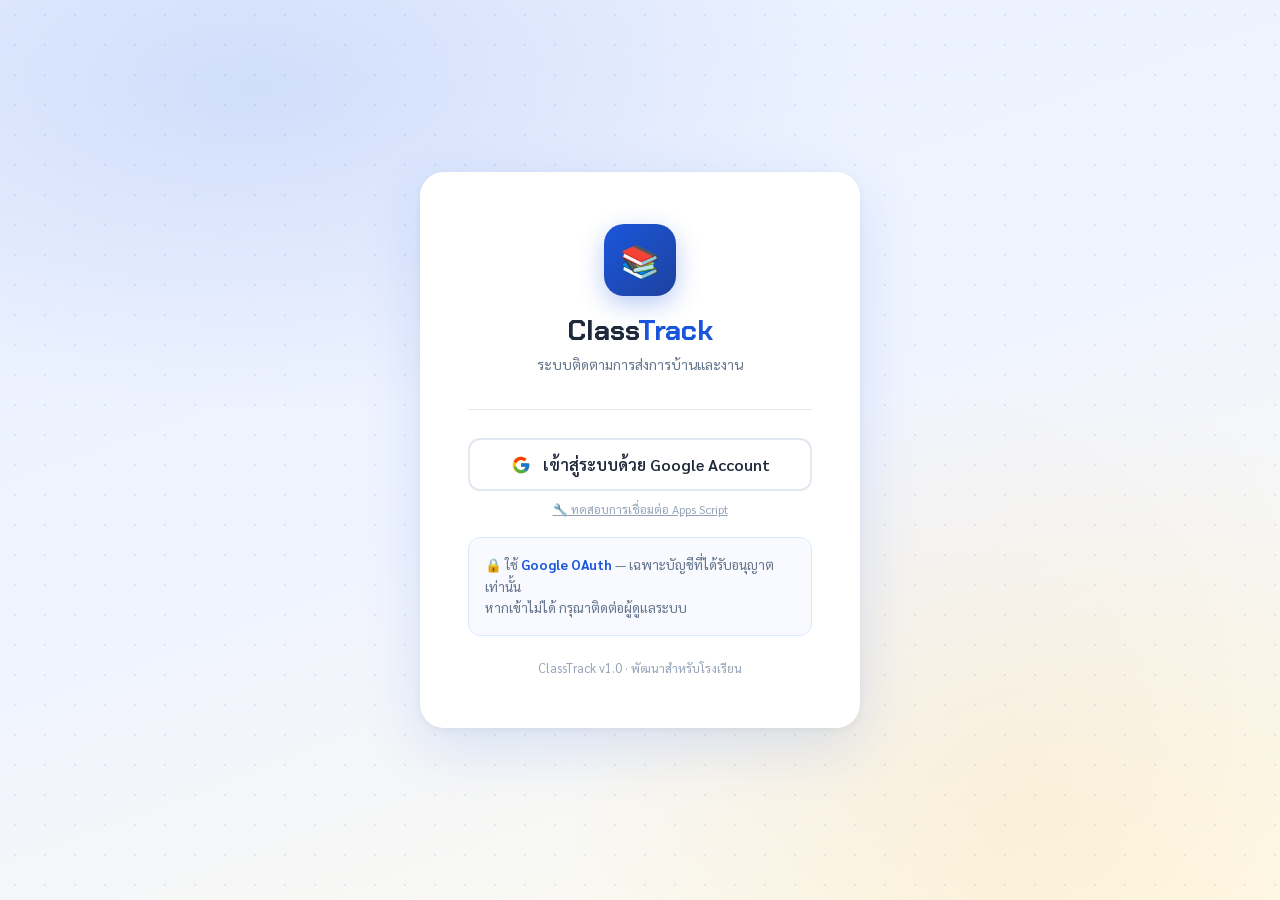
<file: index.html>
<!DOCTYPE html>
<html lang="th">
<head>
  <meta charset="UTF-8" />
  <meta name="viewport" content="width=device-width, initial-scale=1.0" />
  <title>ClassTrack — ระบบติดตามการส่งงาน</title>
  <link rel="preconnect" href="https://fonts.googleapis.com" />
  <link href="https://fonts.googleapis.com/css2?family=Sarabun:wght@300;400;500;600;700&family=Chakra+Petch:wght@400;500;600;700&display=swap" rel="stylesheet" />
  <style>
    :root {
      --primary: #1a56db; --primary-dark: #1e429f;
      --bg: #f0f4ff; --text: #1e293b; --muted: #64748b; --border: #e2e8f0;
    }
    * { margin:0; padding:0; box-sizing:border-box; }
    body {
      font-family:'Sarabun',sans-serif; background:var(--bg);
      min-height:100vh; display:flex; align-items:center;
      justify-content:center; overflow:hidden; position:relative;
    }
    .bg-pattern {
      position:fixed; inset:0; z-index:0;
      background:
        radial-gradient(ellipse 80% 60% at 20% 10%,rgba(26,86,219,.12) 0%,transparent 60%),
        radial-gradient(ellipse 60% 80% at 80% 90%,rgba(245,158,11,.10) 0%,transparent 60%),
        linear-gradient(160deg,#e8f0ff 0%,#f0f4ff 50%,#fffbeb 100%);
    }
    .dots {
      position:fixed; inset:0; z-index:0;
      background-image:radial-gradient(circle,rgba(26,86,219,.10) 1.5px,transparent 1.5px);
      background-size:30px 30px;
    }
    .login-card {
      position:relative; z-index:1; background:white;
      border-radius:24px; padding:52px 48px;
      width:100%; max-width:440px;
      box-shadow:0 20px 60px rgba(26,86,219,.13),0 2px 8px rgba(0,0,0,.06);
      animation:slideUp .6s cubic-bezier(.16,1,.3,1);
    }
    @keyframes slideUp { from{opacity:0;transform:translateY(30px)} to{opacity:1;transform:translateY(0)} }
    .logo-area { text-align:center; margin-bottom:36px; }
    .logo-icon {
      width:72px; height:72px;
      background:linear-gradient(135deg,var(--primary),var(--primary-dark));
      border-radius:20px; display:inline-flex; align-items:center;
      justify-content:center; font-size:32px; margin-bottom:16px;
      box-shadow:0 8px 24px rgba(26,86,219,.3);
    }
    .logo-title { font-family:'Chakra Petch',sans-serif; font-size:28px; font-weight:700; color:var(--text); }
    .logo-title span { color:var(--primary); }
    .logo-sub { color:var(--muted); font-size:14px; margin-top:6px; }
    .divider { border:none; border-top:1px solid var(--border); margin:28px 0; }
    .btn-google {
      width:100%; display:flex; align-items:center; justify-content:center; gap:12px;
      padding:14px 20px; border:2px solid var(--border); border-radius:12px;
      background:white; cursor:pointer; font-family:'Sarabun',sans-serif;
      font-size:16px; font-weight:600; color:var(--text); transition:all .2s;
    }
    .btn-google:hover { border-color:var(--primary); box-shadow:0 4px 16px rgba(26,86,219,.15); transform:translateY(-1px); }
    .btn-google:disabled { opacity:.55; cursor:not-allowed; transform:none; }
    .info-box {
      background:#f8faff; border:1px solid #dbeafe;
      border-radius:12px; padding:16px; margin-top:20px;
      font-size:13.5px; color:var(--muted); line-height:1.6;
    }
    .info-box strong { color:var(--primary); }
    .footer-note { text-align:center; margin-top:24px; font-size:12.5px; color:#94a3b8; }
    #msg {
      display:none; margin-top:14px; padding:13px 16px;
      border-radius:12px; font-size:13.5px; line-height:1.7;
      white-space:pre-wrap; word-break:break-word;
    }
    .btn-debug {
      display:block; width:100%; background:none; border:none;
      color:#94a3b8; font-size:12px; cursor:pointer;
      text-decoration:underline; font-family:'Sarabun',sans-serif;
      margin-top:10px; text-align:center;
    }
    #loading-overlay {
      display:none; position:fixed; inset:0; z-index:999;
      background:rgba(255,255,255,.92); backdrop-filter:blur(4px);
      align-items:center; justify-content:center; flex-direction:column; gap:16px;
    }
    #loading-overlay.active { display:flex; }
    .spinner {
      width:44px; height:44px; border:3px solid var(--border);
      border-top-color:var(--primary); border-radius:50%;
      animation:spin .8s linear infinite;
    }
    @keyframes spin { to{transform:rotate(360deg)} }
    .load-text { font-size:15px; color:var(--muted); }
  </style>
</head>
<body>
  <div class="bg-pattern"></div>
  <div class="dots"></div>

  <div class="login-card">
    <div class="logo-area">
      <div class="logo-icon">📚</div>
      <div class="logo-title">Class<span>Track</span></div>
      <div class="logo-sub">ระบบติดตามการส่งการบ้านและงาน</div>
    </div>
    <hr class="divider" />

    <button class="btn-google" id="login-btn" onclick="handleLogin()">
      <svg width="20" height="20" viewBox="0 0 48 48">
        <path fill="#FFC107" d="M43.6 20.1H42V20H24v8h11.3C33.6 32.7 29.2 36 24 36c-6.6 0-12-5.4-12-12s5.4-12 12-12c3.1 0 5.8 1.1 8 2.9l5.7-5.7C34.1 6.7 29.3 4 24 4 12.9 4 4 12.9 4 24s8.9 20 20 20 20-8.9 20-20c0-1.3-.1-2.7-.4-3.9z"/>
        <path fill="#FF3D00" d="M6.3 14.7l6.6 4.8C14.6 16 19 12 24 12c3.1 0 5.8 1.1 8 2.9l5.7-5.7C34.1 6.7 29.3 4 24 4 16.3 4 9.7 8.3 6.3 14.7z"/>
        <path fill="#4CAF50" d="M24 44c5.2 0 9.9-2 13.4-5.2l-6.2-5.2C29.3 35.5 26.8 36 24 36c-5.2 0-9.6-3.3-11.3-8H6.4C9.7 35.6 16.3 44 24 44z"/>
        <path fill="#1976D2" d="M43.6 20.1H42V20H24v8h11.3c-.9 2.4-2.5 4.5-4.5 6l6.2 5.2C36.9 40 44 35 44 24c0-1.3-.1-2.7-.4-3.9z"/>
      </svg>
      เข้าสู่ระบบด้วย Google Account
    </button>

    <div id="msg"></div>
    <button class="btn-debug" onclick="testConnection()">🔧 ทดสอบการเชื่อมต่อ Apps Script</button>

    <div class="info-box">
      🔒 ใช้ <strong>Google OAuth</strong> — เฉพาะบัญชีที่ได้รับอนุญาตเท่านั้น<br/>
      หากเข้าไม่ได้ กรุณาติดต่อผู้ดูแลระบบ
    </div>
    <p class="footer-note">ClassTrack v1.0 · พัฒนาสำหรับโรงเรียน</p>
  </div>

  <div id="loading-overlay">
    <div class="spinner"></div>
    <div class="load-text" id="load-text">กำลังตรวจสอบสิทธิ์...</div>
  </div>

  <!--
    ลำดับโหลด Script (ห้ามสลับ):
    1. config.js  ← ไม่ขึ้นกับใคร
    2. api.js     ← ต้องการ CONFIG
    3. auth.js    ← ต้องการ Api + CONFIG
    4. GIS        ← async ได้ เพราะ auth.js รอมันใน _waitForGIS()
  -->
  <script src="assets/js/config.js"></script>
  <script src="assets/js/api.js"></script>
  <script src="assets/js/auth.js"></script>
  <script src="https://accounts.google.com/gsi/client" async defer></script>

  <script>
    /* ── Login button handler ─────────────────── */
    function handleLogin() {
      var btn = document.getElementById('login-btn');
      btn.disabled = true;
      btn.textContent = '⏳ กำลังเชื่อมต่อ Google...';
      hideMsg();

      // รอ GIS โหลดก่อน (async) แล้วค่อย login
      _waitForGIS(function() {
        Auth.login();
        // คืนปุ่มหลัง 4 วิ ในกรณีผู้ใช้ปิด popup
        setTimeout(function() { resetBtn(); }, 4000);
      }, function() {
        resetBtn();
        showErr('โหลด Google Sign-In ไม่สำเร็จ\n• ตรวจสอบว่าเปิด Internet อยู่\n• GOOGLE_CLIENT_ID ใน config.js ถูกต้องหรือไม่');
      });
    }

    function resetBtn() {
      var btn = document.getElementById('login-btn');
      if (!btn) return;
      btn.disabled = false;
      btn.innerHTML = '<svg width="20" height="20" viewBox="0 0 48 48"><path fill="#FFC107" d="M43.6 20.1H42V20H24v8h11.3C33.6 32.7 29.2 36 24 36c-6.6 0-12-5.4-12-12s5.4-12 12-12c3.1 0 5.8 1.1 8 2.9l5.7-5.7C34.1 6.7 29.3 4 24 4 12.9 4 4 12.9 4 24s8.9 20 20 20 20-8.9 20-20c0-1.3-.1-2.7-.4-3.9z"/><path fill="#FF3D00" d="M6.3 14.7l6.6 4.8C14.6 16 19 12 24 12c3.1 0 5.8 1.1 8 2.9l5.7-5.7C34.1 6.7 29.3 4 24 4 16.3 4 9.7 8.3 6.3 14.7z"/><path fill="#4CAF50" d="M24 44c5.2 0 9.9-2 13.4-5.2l-6.2-5.2C29.3 35.5 26.8 36 24 36c-5.2 0-9.6-3.3-11.3-8H6.4C9.7 35.6 16.3 44 24 44z"/><path fill="#1976D2" d="M43.6 20.1H42V20H24v8h11.3c-.9 2.4-2.5 4.5-4.5 6l6.2 5.2C36.9 40 44 35 44 24c0-1.3-.1-2.7-.4-3.9z"/></svg> เข้าสู่ระบบด้วย Google Account';
    }

    /* ── รอ GIS โหลด (max 5 วิ) ──────────────── */
    function _waitForGIS(onReady, onFail) {
      var tries = 0, max = 50;
      var timer = setInterval(function() {
        tries++;
        if (typeof google !== 'undefined' && google.accounts && google.accounts.oauth2) {
          clearInterval(timer);
          onReady();
        } else if (tries >= max) {
          clearInterval(timer);
          if (onFail) onFail();
        }
      }, 100);
    }

    /* ── testConnection ───────────────────────── */
    async function testConnection() {
      showInfo('⏳ กำลังทดสอบ...');

      if (!CONFIG.API_BASE_URL || CONFIG.API_BASE_URL.includes('YOUR_SCRIPT_ID')) {
        showErr('❌ ยังไม่ได้แก้ไข API_BASE_URL ใน assets/js/config.js\n→ ใส่ URL จาก Apps Script → Deploy → Manage deployments');
        return;
      }
      if (!CONFIG.GOOGLE_CLIENT_ID || CONFIG.GOOGLE_CLIENT_ID.includes('YOUR_GOOGLE_CLIENT_ID')) {
        showErr('❌ ยังไม่ได้แก้ไข GOOGLE_CLIENT_ID ใน assets/js/config.js\n→ Google Cloud Console → Credentials → OAuth 2.0 Client IDs');
        return;
      }

      try {
        var res  = await fetch(CONFIG.API_BASE_URL + '?action=health', { redirect: 'follow' });
        var text = await res.text();

        if (text.trim().startsWith('<')) {
          showErr('⚠️ Apps Script ตอบกลับเป็น HTML\n→ ตรวจ Deploy Settings:\n  • Execute as: Me\n  • Who has access: Anyone  ← ต้องเป็นนี้\n→ แล้ว Deploy ใหม่ (New version)');
          return;
        }

        var json = JSON.parse(text);
        if (json.success && json.data && json.data.status === 'ok') {
          showOk('✅ เชื่อมต่อสำเร็จ! Apps Script พร้อมใช้งาน\nเวลา server: ' + json.data.time + '\n\n→ กดปุ่ม Login ได้เลยครับ');
        } else {
          showErr('⚠️ ตอบกลับผิดปกติ:\n' + text.slice(0, 200));
        }
      } catch(e) {
        showErr('❌ เชื่อมต่อไม่ได้: ' + e.message + '\n\nตรวจสอบ:\n1. API_BASE_URL ใน config.js ถูกต้อง?\n2. Apps Script ได้ Deploy แล้ว?\n3. Who has access = Anyone?');
      }
    }

    /* ── Message helpers ─────────────────────── */
    function showErr(t)  { _msg(t,'#fff5f5','#fecaca','#991b1b'); }
    function showOk(t)   { _msg(t,'#f0fdf4','#bbf7d0','#065f46'); }
    function showInfo(t) { _msg(t,'#eff6ff','#bfdbfe','#1e429f'); }
    function hideMsg()   { document.getElementById('msg').style.display='none'; }
    function _msg(t,bg,br,cl) {
      var el=document.getElementById('msg');
      Object.assign(el.style,{display:'block',background:bg,borderColor:br,border:'1px solid',color:cl,borderRadius:'12px',padding:'13px 16px',fontSize:'13.5px',lineHeight:'1.7',whiteSpace:'pre-wrap',wordBreak:'break-word'});
      el.textContent=t;
    }
  </script>
</body>
</html>
</file>
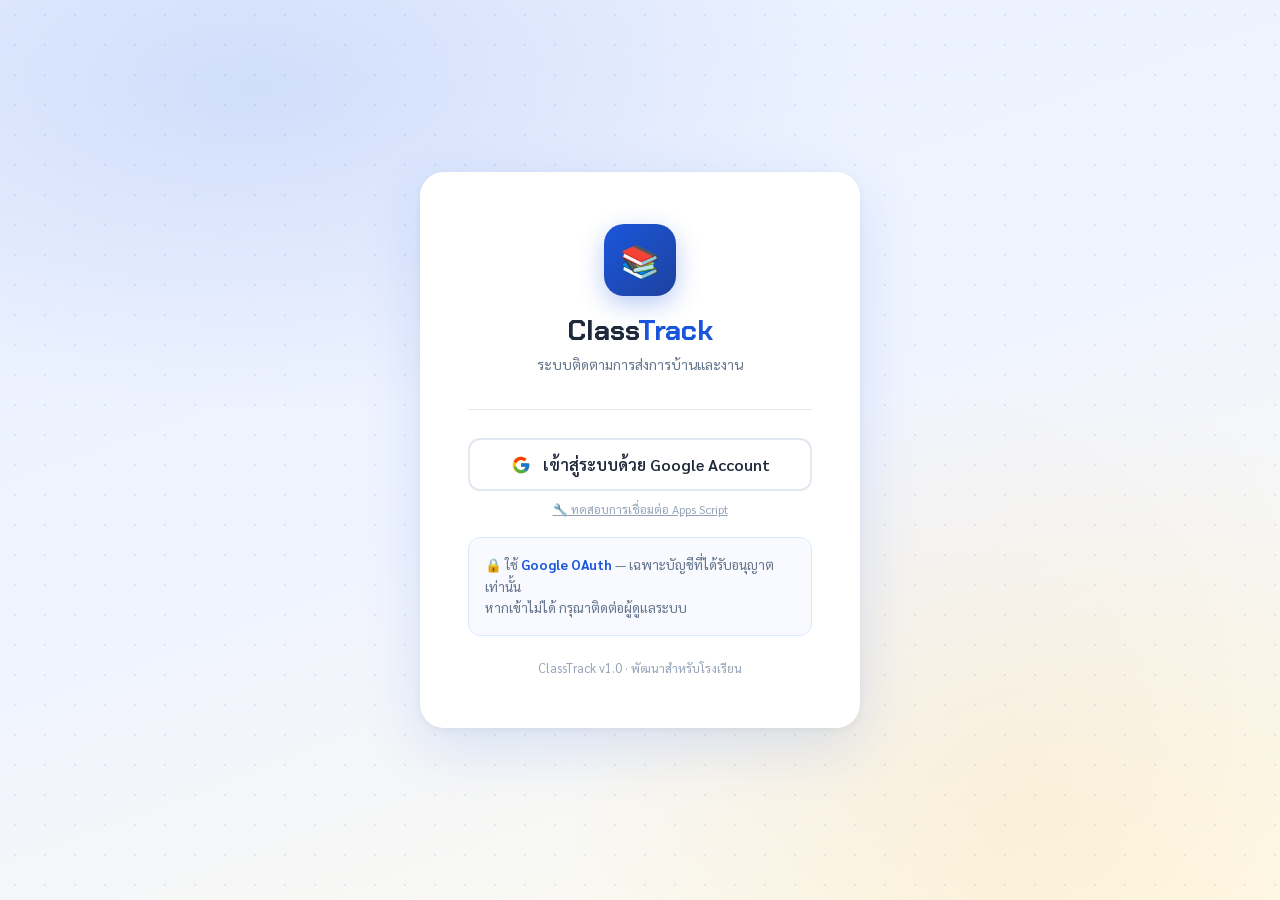
<file: pages/assignments.html>
<!DOCTYPE html>
<html lang="th">
<head>
  <meta charset="UTF-8" />
  <meta name="viewport" content="width=device-width, initial-scale=1.0" />
  <title>มอบหมายงาน — ClassTrack</title>
  <link href="https://fonts.googleapis.com/css2?family=Sarabun:wght@300;400;500;600;700&family=Chakra+Petch:wght@500;600;700&display=swap" rel="stylesheet" />
  <link href="https://cdn.jsdelivr.net/npm/bootstrap@5.3.3/dist/css/bootstrap.min.css" rel="stylesheet" />
  <link href="https://cdn.jsdelivr.net/npm/bootstrap-icons@1.11.3/font/bootstrap-icons.css" rel="stylesheet" />
  <link href="../assets/css/main.css" rel="stylesheet" />
</head>
<body>
<nav id="sidebar">
  <div class="sidebar-brand"><span class="brand-icon">📚</span><span class="brand-name">Class<b>Track</b></span></div>
  <div class="sidebar-user">
    <div class="user-avatar" id="user-avatar">ค</div>
    <div><div class="user-name" id="user-name">กำลังโหลด...</div><div class="user-role" id="user-role"></div></div>
  </div>
  <ul class="sidebar-nav">
    <li><a href="dashboard.html" data-page="dashboard"><i class="bi bi-speedometer2"></i> Dashboard</a></li>
    <li><a href="assignments.html" data-page="assignments"><i class="bi bi-journal-plus"></i> มอบหมายงาน</a></li>
    <li><a href="checkwork.html" data-page="checkwork"><i class="bi bi-calendar-check"></i> ตรวจงาน</a></li>
    <li><a href="students.html" data-page="students"><i class="bi bi-people"></i> จัดการนักเรียน</a></li>
    <li><a href="reports.html" data-page="reports"><i class="bi bi-bar-chart-line"></i> รายงานผล</a></li>
    <li class="admin-only"><a href="classes.html" data-page="classes"><i class="bi bi-building"></i> จัดการชั้นเรียน</a></li>
    <li class="admin-only"><a href="settings.html" data-page="settings"><i class="bi bi-gear"></i> ตั้งค่าระบบ</a></li>
  </ul>
  <div class="sidebar-footer"><button class="btn-logout" onclick="Auth.logout()"><i class="bi bi-box-arrow-left"></i> ออกจากระบบ</button></div>
</nav>
<header id="topbar">
  <button id="sidebar-toggle" onclick="toggleSidebar()"><i class="bi bi-list"></i></button>
  <span class="topbar-title">มอบหมายงาน</span><span></span>
</header>

<main id="main-content">
  <div class="page-header">
    <div>
      <div class="page-title">มอบหมายงาน <span>Assignment</span></div>
      <div class="page-sub">สร้างและจัดการงานที่มอบหมายให้นักเรียน</div>
    </div>
    <button class="btn-primary-ct" onclick="openModal()">
      <i class="bi bi-plus-lg"></i> สร้างงานใหม่
    </button>
  </div>

  <!-- Filter bar -->
  <div class="card mb-3">
    <div class="card-body-ct">
      <div class="row g-2 align-items-end">
        <div class="col-sm-4 col-md-3">
          <label class="form-label">ชั้นเรียน</label>
          <select class="form-select" id="filter-class" onchange="loadAssignments()">
            <option value="">ทุกชั้นเรียน</option>
          </select>
        </div>
        <div class="col-sm-4 col-md-3">
          <label class="form-label">วิชา</label>
          <select class="form-select" id="filter-subject" onchange="loadAssignments()">
            <option value="">ทุกวิชา</option>
          </select>
        </div>
        <div class="col-sm-4 col-md-3">
          <label class="form-label">วันที่กำหนดส่ง</label>
          <input type="date" class="form-control" id="filter-date" onchange="loadAssignments()" />
        </div>
        <div class="col-md-3">
          <button class="btn-outline-ct w-100" onclick="clearFilters()">
            <i class="bi bi-x-circle"></i> ล้างตัวกรอง
          </button>
        </div>
      </div>
    </div>
  </div>

  <!-- Assignment Table -->
  <div class="card">
    <div class="card-body-ct" id="assign-table-wrap">
      <div class="d-flex justify-content-center py-5"><div class="spinner"></div></div>
    </div>
  </div>
</main>

<!-- ── Create/Edit Assignment Modal ── -->
<div class="modal fade" id="assignModal" tabindex="-1">
  <div class="modal-dialog modal-lg modal-dialog-centered">
    <div class="modal-content" style="border-radius:18px;border:none">
      <div class="modal-header" style="border-bottom:1px solid var(--border);padding:20px 24px">
        <h5 class="modal-title" id="modal-title" style="font-family:'Chakra Petch',sans-serif;font-weight:600">
          สร้างงานใหม่
        </h5>
        <button type="button" class="btn-close" data-bs-dismiss="modal"></button>
      </div>
      <div class="modal-body" style="padding:24px">
        <input type="hidden" id="edit-assign-id" />
        <div class="row g-3">
          <div class="col-md-6">
            <label class="form-label">ชั้นเรียน <span class="text-danger">*</span></label>
            <select class="form-select" id="inp-class" required></select>
          </div>
          <div class="col-md-6">
            <label class="form-label">วิชา <span class="text-danger">*</span></label>
            <select class="form-select" id="inp-subject" required></select>
          </div>
          <div class="col-12">
            <label class="form-label">ชื่องาน/การบ้าน <span class="text-danger">*</span></label>
            <input type="text" class="form-control" id="inp-title" placeholder="เช่น แบบฝึกหัด หน้า 12-15" required />
          </div>
          <div class="col-12">
            <label class="form-label">รายละเอียด</label>
            <textarea class="form-control" id="inp-detail" rows="3" placeholder="อธิบายรายละเอียดงาน..."></textarea>
          </div>
          <div class="col-md-4">
            <label class="form-label">วันที่มอบหมาย <span class="text-danger">*</span></label>
            <input type="date" class="form-control" id="inp-assign-date" required />
          </div>
          <div class="col-md-4">
            <label class="form-label">วันกำหนดส่ง <span class="text-danger">*</span></label>
            <input type="date" class="form-control" id="inp-due-date" required />
          </div>
          <div class="col-md-4">
            <label class="form-label">เวลาที่ต้องส่ง</label>
            <input type="time" class="form-control" id="inp-due-time" value="23:59" />
          </div>
          <div class="col-12">
            <label class="form-label">แนบรูป/ไฟล์ (ไม่เกิน 2MB)</label>
            <input type="file" class="form-control" id="inp-file" accept="image/*,.pdf"
                   onchange="previewFile(this)" />
            <div id="file-preview" style="margin-top:10px"></div>
          </div>
        </div>
      </div>
      <div class="modal-footer" style="padding:16px 24px;border-top:1px solid var(--border);gap:10px">
        <button class="btn-outline-ct" data-bs-dismiss="modal">ยกเลิก</button>
        <button class="btn-primary-ct" onclick="submitAssignment()">
          <i class="bi bi-save"></i> <span id="save-btn-text">บันทึก</span>
        </button>
      </div>
    </div>
  </div>
</div>

<div id="global-loading" style="display:none;position:fixed;inset:0;z-index:8888;
  background:rgba(255,255,255,0.88);backdrop-filter:blur(4px);
  align-items:center;justify-content:center;flex-direction:column;gap:14px">
  <div class="spinner"></div>
  <div id="loading-text" style="font-size:15px;color:#64748b;font-family:Sarabun,sans-serif">กำลังโหลด...</div>
</div>

<script src="https://cdn.jsdelivr.net/npm/bootstrap@5.3.3/dist/js/bootstrap.bundle.min.js"></script>
<script src="https://accounts.google.com/gsi/client" async defer></script>
<script src="../assets/js/config.js"></script>
<script src="../assets/js/api.js"></script>
<script src="../assets/js/ui.js"></script>
<script src="../assets/js/auth.js"></script>

<script>
  const user = Auth.requireAuth();
  if (user) {
    UI.renderUserInfo();
    const av = document.getElementById('user-avatar');
    if (av && user.name) av.textContent = user.name.charAt(0);
    if (user.role !== 'ADMIN') document.querySelectorAll('.admin-only').forEach(el => el.style.display = 'none');
    document.querySelector('[data-page="assignments"]').classList.add('active');
    // Set today as default assign date
    document.getElementById('inp-assign-date').value = new Date().toISOString().split('T')[0];
    initPage();
  }
  function toggleSidebar() { document.getElementById('sidebar').classList.toggle('open'); }

  let _classes  = [];
  let _subjects = [];

  async function initPage() {
    try {
      const [cr, sr] = await Promise.all([Api.Classes.list(), Api.Subjects.list()]);
      _classes  = cr.data  || [];
      _subjects = sr.data  || [];
      populateDropdowns();
      loadAssignments();
    } catch(e) {
      UI.toast('โหลดข้อมูลไม่สำเร็จ', 'error');
    }
  }

  function populateDropdowns() {
    const classOpts = _classes.map(c => `<option value="${c.class_id}">${UI.escHtml(c.class_name)}</option>`).join('');
    const subOpts   = _subjects.map(s => `<option value="${s.subject_id}">${UI.escHtml(s.subject_name)}</option>`).join('');
    document.getElementById('filter-class').insertAdjacentHTML('beforeend', classOpts);
    document.getElementById('filter-subject').insertAdjacentHTML('beforeend', subOpts);
    document.getElementById('inp-class').innerHTML = '<option value="">เลือกชั้นเรียน</option>' + classOpts;
    document.getElementById('inp-subject').innerHTML = '<option value="">เลือกวิชา</option>' + subOpts;
  }

  async function loadAssignments() {
    const wrap = document.getElementById('assign-table-wrap');
    wrap.innerHTML = '<div class="d-flex justify-content-center py-5"><div class="spinner"></div></div>';
    try {
      const params = {};
      const cls  = document.getElementById('filter-class').value;
      const subj = document.getElementById('filter-subject').value;
      const date = document.getElementById('filter-date').value;
      if (cls)  params.class_id   = cls;
      if (subj) params.subject_id = subj;
      if (date) params.due        = date;
      const res = await Api.get('/assignments', params);
      renderTable(res.data || []);
    } catch(e) {
      wrap.innerHTML = '<div class="alert-ct warning">⚠️ โหลดข้อมูลไม่สำเร็จ</div>';
    }
  }

  function renderTable(rows) {
    if (!rows.length) {
      document.getElementById('assign-table-wrap').innerHTML =
        '<div class="empty-state"><div class="empty-icon">📭</div><p>ไม่มีงานที่มอบหมาย</p></div>';
      return;
    }
    const trs = rows.map(a => `
      <tr>
        <td><div style="font-weight:600">${UI.escHtml(a.title)}</div>
            <div style="font-size:12px;color:var(--muted)">${UI.escHtml(a.detail||'')}</div></td>
        <td>${UI.escHtml(a.class_name)}</td>
        <td>${UI.escHtml(a.subject_name)}</td>
        <td>${UI.formatDate(a.assign_date)}</td>
        <td><span style="color:var(--danger);font-weight:600">${UI.formatDate(a.due_date)}</span>
            <div style="font-size:12px;color:var(--muted)">${UI.escHtml(a.due_time||'')}</div></td>
        <td>
          <div style="font-size:13px;font-weight:700;color:${(a.submit_pct>=80)?'var(--success)':(a.submit_pct>=50)?'var(--warning)':'var(--danger)'}">${a.submit_pct??0}%</div>
          <div class="progress-ct mt-1"><div class="progress-ct-bar" style="width:${a.submit_pct??0}%;background:${(a.submit_pct>=80)?'var(--success)':(a.submit_pct>=50)?'var(--warning)':'var(--danger)'}"></div></div>
        </td>
        <td>
          <div class="d-flex gap-1">
            <a href="checkwork.html?assign_id=${a.assign_id}" class="btn btn-sm btn-outline-primary" title="ตรวจงาน"><i class="bi bi-check-square"></i></a>
            <button class="btn btn-sm btn-outline-secondary" onclick="editAssignment(${JSON.stringify(a).replace(/"/g,'&quot;')})" title="แก้ไข"><i class="bi bi-pencil"></i></button>
            <button class="btn btn-sm btn-outline-info" onclick="copyAssignment('${a.assign_id}')" title="คัดลอก"><i class="bi bi-copy"></i></button>
            <button class="btn btn-sm btn-outline-danger" onclick="deleteAssignment('${a.assign_id}')" title="ลบ"><i class="bi bi-trash"></i></button>
          </div>
        </td>
      </tr>`).join('');

    document.getElementById('assign-table-wrap').innerHTML = `
      <div class="table-responsive">
        <table class="table table-hover align-middle" style="font-size:14px">
          <thead class="table-light"><tr>
            <th>ชื่องาน</th><th>ชั้น</th><th>วิชา</th>
            <th>วันมอบ</th><th>กำหนดส่ง</th><th>% ส่ง</th><th>จัดการ</th>
          </tr></thead>
          <tbody>${trs}</tbody>
        </table>
      </div>`;
  }

  function openModal(isEdit = false) {
    document.getElementById('modal-title').textContent  = isEdit ? 'แก้ไขงาน' : 'สร้างงานใหม่';
    document.getElementById('save-btn-text').textContent = isEdit ? 'อัพเดต' : 'บันทึก';
    if (!isEdit) {
      document.getElementById('edit-assign-id').value = '';
      document.getElementById('inp-title').value  = '';
      document.getElementById('inp-detail').value = '';
      document.getElementById('inp-class').value  = '';
      document.getElementById('inp-subject').value= '';
      document.getElementById('inp-assign-date').value = new Date().toISOString().split('T')[0];
      document.getElementById('inp-due-date').value = '';
      document.getElementById('inp-due-time').value = '23:59';
      document.getElementById('file-preview').innerHTML = '';
    }
    UI.modal('assignModal', true);
  }

  function editAssignment(a) {
    openModal(true);
    document.getElementById('edit-assign-id').value = a.assign_id;
    document.getElementById('inp-title').value   = a.title   || '';
    document.getElementById('inp-detail').value  = a.detail  || '';
    document.getElementById('inp-class').value   = a.class_id|| '';
    document.getElementById('inp-subject').value = a.subject_id || '';
    document.getElementById('inp-assign-date').value = (a.assign_date||'').slice(0,10);
    document.getElementById('inp-due-date').value    = (a.due_date||'').slice(0,10);
    document.getElementById('inp-due-time').value    = a.due_time || '23:59';
  }

  async function submitAssignment() {
    const assignId = document.getElementById('edit-assign-id').value;
    const payload = {
      class_id:    document.getElementById('inp-class').value,
      subject_id:  document.getElementById('inp-subject').value,
      title:       document.getElementById('inp-title').value.trim(),
      detail:      document.getElementById('inp-detail').value.trim(),
      assign_date: document.getElementById('inp-assign-date').value,
      due_date:    document.getElementById('inp-due-date').value,
      due_time:    document.getElementById('inp-due-time').value,
    };

    if (!payload.class_id || !payload.subject_id || !payload.title || !payload.due_date) {
      UI.toast('กรุณากรอกข้อมูลที่จำเป็นให้ครบ', 'warning'); return;
    }

    // Upload file if any
    const fileInput = document.getElementById('inp-file');
    if (fileInput.files[0]) {
      UI.loading(true, 'กำลังอัปโหลดรูป...');
      try {
        const upRes = await Api.Upload.image(fileInput.files[0]);
        payload.attachment_drive_id = upRes.data?.driveId;
        payload.attachment_url      = upRes.data?.url;
      } catch(e) {
        UI.toast('อัปโหลดรูปไม่สำเร็จ: ' + e.message, 'error');
        UI.loading(false); return;
      }
    }

    UI.loading(true, assignId ? 'กำลังอัพเดต...' : 'กำลังสร้างงาน...');
    try {
      if (assignId) {
        payload.assign_id = assignId;
        await Api.Assignments.update(payload);
        UI.toast('อัพเดตงานเรียบร้อย ✅', 'success');
      } else {
        await Api.Assignments.create(payload);
        UI.toast('สร้างงานและสร้างรายการนักเรียนเรียบร้อย ✅', 'success');
      }
      UI.modal('assignModal', false);
      loadAssignments();
    } catch(e) {
      UI.toast('เกิดข้อผิดพลาด กรุณาลองใหม่', 'error');
    } finally {
      UI.loading(false);
    }
  }

  async function deleteAssignment(assignId) {
    const ok = await UI.confirm('ต้องการลบงานนี้ใช่หรือไม่?<br><small style="color:var(--muted)">รายการนักเรียนที่เกี่ยวข้องจะถูกลบด้วย</small>', 'ลบ');
    if (!ok) return;
    UI.loading(true, 'กำลังลบ...');
    try {
      await Api.Assignments.remove(assignId);
      UI.toast('ลบงานเรียบร้อยแล้ว', 'success');
      loadAssignments();
    } catch(e) {
      UI.toast('ลบไม่สำเร็จ', 'error');
    } finally { UI.loading(false); }
  }

  async function copyAssignment(assignId) {
    UI.loading(true, 'กำลังคัดลอก...');
    try {
      await Api.Assignments.copy(assignId);
      UI.toast('คัดลอกงานเรียบร้อยแล้ว', 'success');
      loadAssignments();
    } catch(e) {
      UI.toast('คัดลอกไม่สำเร็จ', 'error');
    } finally { UI.loading(false); }
  }

  function previewFile(input) {
    const file = input.files[0];
    if (!file) return;
    const preview = document.getElementById('file-preview');
    if (file.size > CONFIG.MAX_IMAGE_SIZE) {
      UI.toast(`ไฟล์ใหญ่เกิน ${CONFIG.MAX_IMAGE_SIZE/1024/1024}MB ระบบจะย่อขนาดให้อัตโนมัติ`, 'warning');
    }
    if (file.type.startsWith('image/')) {
      const url = URL.createObjectURL(file);
      preview.innerHTML = `<img src="${url}" style="max-height:120px;border-radius:8px;border:1px solid var(--border)" />`;
    } else {
      preview.innerHTML = `<div class="alert-ct info">📎 ${UI.escHtml(file.name)}</div>`;
    }
  }

  function clearFilters() {
    document.getElementById('filter-class').value   = '';
    document.getElementById('filter-subject').value = '';
    document.getElementById('filter-date').value    = '';
    loadAssignments();
  }
</script>
</body>
</html>
</file>
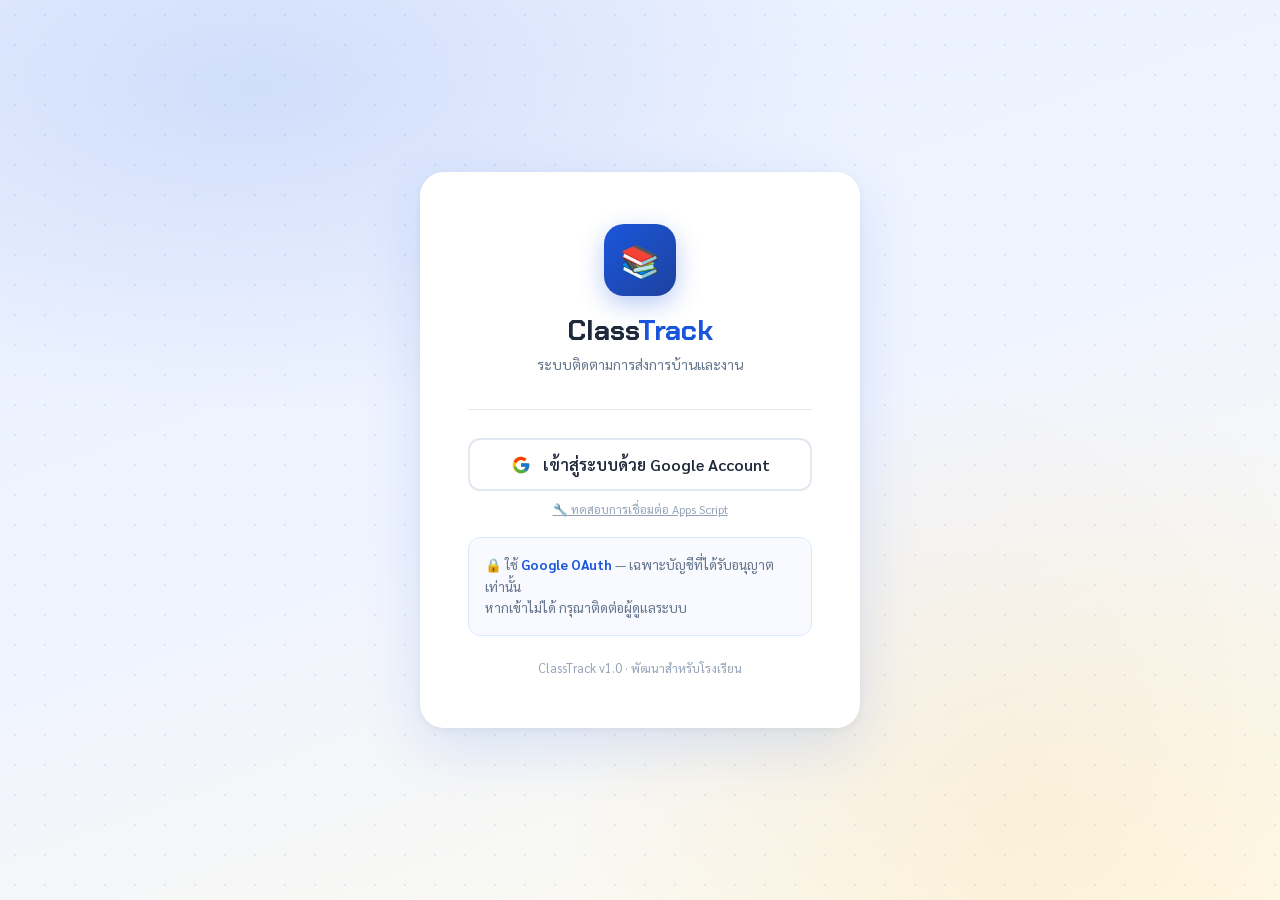
<file: pages/checkwork.html>
<!DOCTYPE html>
<html lang="th">
<head>
  <meta charset="UTF-8" />
  <meta name="viewport" content="width=device-width, initial-scale=1.0" />
  <title>ตรวจงาน — ClassTrack</title>
  <link href="https://fonts.googleapis.com/css2?family=Sarabun:wght@300;400;500;600;700&family=Chakra+Petch:wght@500;600;700&display=swap" rel="stylesheet" />
  <link href="https://cdn.jsdelivr.net/npm/bootstrap@5.3.3/dist/css/bootstrap.min.css" rel="stylesheet" />
  <link href="https://cdn.jsdelivr.net/npm/bootstrap-icons@1.11.3/font/bootstrap-icons.css" rel="stylesheet" />
  <link href="../assets/css/main.css" rel="stylesheet" />
</head>
<body>

<nav id="sidebar">
  <div class="sidebar-brand"><span class="brand-icon">📚</span><span class="brand-name">Class<b>Track</b></span></div>
  <div class="sidebar-user">
    <div class="user-avatar" id="user-avatar">ค</div>
    <div><div class="user-name" id="user-name">กำลังโหลด...</div><div class="user-role" id="user-role"></div></div>
  </div>
  <ul class="sidebar-nav">
    <li><a href="dashboard.html" data-page="dashboard"><i class="bi bi-speedometer2"></i> Dashboard</a></li>
    <li><a href="assignments.html" data-page="assignments"><i class="bi bi-journal-plus"></i> มอบหมายงาน</a></li>
    <li><a href="checkwork.html" data-page="checkwork"><i class="bi bi-calendar-check"></i> ตรวจงาน</a></li>
    <li><a href="students.html" data-page="students"><i class="bi bi-people"></i> จัดการนักเรียน</a></li>
    <li><a href="reports.html" data-page="reports"><i class="bi bi-bar-chart-line"></i> รายงานผล</a></li>
    <li class="admin-only"><a href="classes.html" data-page="classes"><i class="bi bi-building"></i> จัดการชั้นเรียน</a></li>
    <li class="admin-only"><a href="settings.html" data-page="settings"><i class="bi bi-gear"></i> ตั้งค่าระบบ</a></li>
  </ul>
  <div class="sidebar-footer"><button class="btn-logout" onclick="Auth.logout()"><i class="bi bi-box-arrow-left"></i> ออกจากระบบ</button></div>
</nav>

<header id="topbar">
  <button id="sidebar-toggle" onclick="toggleSidebar()"><i class="bi bi-list"></i></button>
  <span class="topbar-title">ตรวจงาน</span>
  <span></span>
</header>

<main id="main-content">
  <div class="page-header">
    <div>
      <div class="page-title">ตรวจงาน <span>Check Work</span></div>
      <div class="page-sub">เลือกวันที่จากปฏิทิน แล้วกดตรวจสถานะรายนักเรียน</div>
    </div>
  </div>

  <div class="row g-3">
    <!-- Calendar -->
    <div class="col-lg-4">
      <div class="card">
        <div class="card-header-ct">
          <button class="btn btn-sm btn-outline-secondary" onclick="changeMonth(-1)"><i class="bi bi-chevron-left"></i></button>
          <h5 id="cal-title" style="margin:0">—</h5>
          <button class="btn btn-sm btn-outline-secondary" onclick="changeMonth(1)"><i class="bi bi-chevron-right"></i></button>
        </div>
        <div class="card-body-ct">
          <div class="cal-grid">
            <div class="cal-day-hdr">อา</div><div class="cal-day-hdr">จ</div>
            <div class="cal-day-hdr">อ</div><div class="cal-day-hdr">พ</div>
            <div class="cal-day-hdr">พฤ</div><div class="cal-day-hdr">ศ</div>
            <div class="cal-day-hdr">ส</div>
          </div>
          <div class="cal-grid mt-1" id="cal-days"></div>
        </div>
      </div>
    </div>

    <!-- Assignment list + submission panel -->
    <div class="col-lg-8">
      <!-- Assignments of selected date -->
      <div class="card mb-3">
        <div class="card-header-ct">
          <h5><i class="bi bi-list-task me-2"></i>งานในวันที่เลือก: <span id="selected-date-label">—</span></h5>
        </div>
        <div class="card-body-ct" id="assign-list">
          <div class="empty-state"><div class="empty-icon">📅</div><p>กรุณาเลือกวันที่จากปฏิทิน</p></div>
        </div>
      </div>

      <!-- Submission checking panel -->
      <div class="card" id="submission-panel" style="display:none">
        <div class="card-header-ct">
          <div>
            <h5 id="sub-assign-title" style="margin-bottom:2px">—</h5>
            <small id="sub-assign-meta" style="color:var(--muted)">—</small>
          </div>
          <div class="d-flex gap-2">
            <button class="btn-success-ct" onclick="bulkAction('SENT')"><i class="bi bi-check-all"></i> ส่งครบทุกคน</button>
            <button class="btn-danger-ct" onclick="bulkAction('NOT_SENT')"><i class="bi bi-x-circle"></i> ไม่ส่งทุกคน</button>
          </div>
        </div>

        <!-- Progress bar -->
        <div style="padding:12px 22px 0">
          <div class="d-flex justify-content-between mb-1">
            <small style="color:var(--muted)">ความคืบหน้าการตรวจ</small>
            <small id="sub-progress-label" style="font-weight:600;color:var(--primary)">0 / 0</small>
          </div>
          <div class="progress-ct mb-2">
            <div class="progress-ct-bar" id="sub-progress-bar" style="width:0%;background:var(--primary)"></div>
          </div>
        </div>

        <div class="card-body-ct">
          <div id="submission-table">
            <div class="d-flex justify-content-center py-4"><div class="spinner"></div></div>
          </div>
          <div class="d-flex justify-content-end mt-3 gap-2">
            <button class="btn-outline-ct" onclick="closeSubmissionPanel()">ปิด</button>
            <button class="btn-primary-ct" onclick="saveSubmissions()">
              <i class="bi bi-save"></i> บันทึกทั้งหมด
            </button>
          </div>
        </div>
      </div>
    </div>
  </div>
</main>

<div id="global-loading" style="display:none;position:fixed;inset:0;z-index:8888;
  background:rgba(255,255,255,0.88);backdrop-filter:blur(4px);
  align-items:center;justify-content:center;flex-direction:column;gap:14px">
  <div class="spinner"></div>
  <div id="loading-text" style="font-size:15px;color:#64748b;font-family:Sarabun,sans-serif">กำลังโหลด...</div>
</div>

<script src="https://cdn.jsdelivr.net/npm/bootstrap@5.3.3/dist/js/bootstrap.bundle.min.js"></script>
<script src="https://accounts.google.com/gsi/client" async defer></script>
<script src="../assets/js/config.js"></script>
<script src="../assets/js/api.js"></script>
<script src="../assets/js/ui.js"></script>
<script src="../assets/js/auth.js"></script>

<script>
  const user = Auth.requireAuth();
  if (user) {
    UI.renderUserInfo();
    const av = document.getElementById('user-avatar');
    if (av && user.name) av.textContent = user.name.charAt(0);
    if (user.role !== 'ADMIN') document.querySelectorAll('.admin-only').forEach(el => el.style.display = 'none');
    document.querySelector('[data-page="checkwork"]').classList.add('active');
  }
  function toggleSidebar() { document.getElementById('sidebar').classList.toggle('open'); }

  // ── Calendar State ─────────────────────
  let _calYear  = new Date().getFullYear();
  let _calMonth = new Date().getMonth(); // 0-indexed
  let _selectedDate = null;
  let _dueDates = new Set(); // dates that have assignments (YYYY-MM-DD)

  // ── Submission State ───────────────────
  let _currentAssignId = null;
  /** @type {Map<string, {status:string, note:string}>} key=student_id */
  let _submissionMap = new Map();

  /** เปลี่ยนเดือน */
  function changeMonth(delta) {
    _calMonth += delta;
    if (_calMonth > 11) { _calMonth = 0; _calYear++; }
    if (_calMonth < 0)  { _calMonth = 11; _calYear--; }
    loadCalendar();
  }

  /** โหลดปฏิทินพร้อม due dates */
  async function loadCalendar() {
    renderCalendar();
    try {
      const from = `${_calYear}-${String(_calMonth+1).padStart(2,'0')}-01`;
      const lastDay = new Date(_calYear, _calMonth+1, 0).getDate();
      const to = `${_calYear}-${String(_calMonth+1).padStart(2,'0')}-${lastDay}`;
      const res = await Api.Reports.summary({ from, to });
      _dueDates = new Set((res.data?.due_dates || []).map(d => d.slice(0,10)));
      renderCalendar();
    } catch(e) {}
  }

  /** Render calendar grid */
  function renderCalendar() {
    const thMonths = ['มกราคม','กุมภาพันธ์','มีนาคม','เมษายน','พฤษภาคม','มิถุนายน',
                      'กรกฎาคม','สิงหาคม','กันยายน','ตุลาคม','พฤศจิกายน','ธันวาคม'];
    document.getElementById('cal-title').textContent =
      `${thMonths[_calMonth]} ${_calYear + 543}`;

    const firstDay = new Date(_calYear, _calMonth, 1).getDay();
    const daysInMonth = new Date(_calYear, _calMonth + 1, 0).getDate();
    const daysInPrev  = new Date(_calYear, _calMonth, 0).getDate();
    const todayStr    = new Date().toISOString().split('T')[0];

    let html = '';
    // Previous month
    for (let i = firstDay - 1; i >= 0; i--) {
      html += `<div class="cal-day other-month">${daysInPrev - i}</div>`;
    }
    // Current month
    for (let d = 1; d <= daysInMonth; d++) {
      const dateStr = `${_calYear}-${String(_calMonth+1).padStart(2,'0')}-${String(d).padStart(2,'0')}`;
      let cls = 'cal-day';
      if (dateStr === todayStr) cls += ' today';
      if (dateStr === _selectedDate) cls += ' selected';
      if (_dueDates.has(dateStr)) cls += ' has-work';
      html += `<div class="${cls}" onclick="selectDate('${dateStr}')">${d}</div>`;
    }
    // Next month padding
    const totalCells = Math.ceil((firstDay + daysInMonth) / 7) * 7;
    for (let i = 1; i <= totalCells - firstDay - daysInMonth; i++) {
      html += `<div class="cal-day other-month">${i}</div>`;
    }
    document.getElementById('cal-days').innerHTML = html;
  }

  /** เลือกวันที่ */
  async function selectDate(dateStr) {
    _selectedDate = dateStr;
    renderCalendar();
    const thDate = new Date(dateStr).toLocaleDateString('th-TH', { weekday:'long', year:'numeric', month:'long', day:'numeric' });
    document.getElementById('selected-date-label').textContent = thDate;
    closeSubmissionPanel();

    const el = document.getElementById('assign-list');
    el.innerHTML = '<div class="d-flex justify-content-center py-4"><div class="spinner"></div></div>';
    try {
      const res = await Api.Assignments.byDate(dateStr);
      renderAssignList(res.data || []);
    } catch(e) {
      el.innerHTML = '<div class="alert-ct warning">⚠️ โหลดข้อมูลไม่สำเร็จ</div>';
    }
  }

  /** แสดงรายการงานในวันที่เลือก */
  function renderAssignList(assignments) {
    const el = document.getElementById('assign-list');
    if (!assignments.length) {
      el.innerHTML = '<div class="empty-state"><div class="empty-icon">📭</div><p>ไม่มีงานในวันนี้</p></div>';
      return;
    }
    el.innerHTML = assignments.map(a => {
      const pct = a.submit_pct ?? 0;
      const color = pct >= 80 ? 'var(--success)' : pct >= 50 ? 'var(--warning)' : 'var(--danger)';
      return `
        <div class="d-flex align-items-center gap-3 py-2 border-bottom" style="cursor:pointer"
             onclick="openSubmissionPanel('${a.assign_id}','${UI.escHtml(a.title)}','${UI.escHtml(a.class_name)} · ${UI.escHtml(a.subject_name)}')">
          <div style="flex:1">
            <div style="font-weight:600;font-size:14.5px">${UI.escHtml(a.title)}</div>
            <div style="font-size:12.5px;color:var(--muted)">${UI.escHtml(a.class_name)} · ${UI.escHtml(a.subject_name)}</div>
          </div>
          <div style="text-align:right;min-width:80px">
            <div style="font-size:13px;font-weight:700;color:${color}">${pct}%</div>
            <div class="progress-ct" style="margin-top:4px">
              <div class="progress-ct-bar" style="width:${pct}%;background:${color}"></div>
            </div>
          </div>
          <i class="bi bi-chevron-right text-muted"></i>
        </div>`;
    }).join('');
  }

  /** เปิด submission panel */
  async function openSubmissionPanel(assignId, title, meta) {
    _currentAssignId = assignId;
    _submissionMap.clear();

    document.getElementById('sub-assign-title').textContent = title;
    document.getElementById('sub-assign-meta').textContent  = meta;
    document.getElementById('submission-panel').style.display = 'block';
    document.getElementById('submission-table').innerHTML =
      '<div class="d-flex justify-content-center py-4"><div class="spinner"></div></div>';

    try {
      const res = await Api.Submissions.list(assignId);
      const subs = res.data || [];
      subs.forEach(s => _submissionMap.set(s.student_id, { status: s.status, note: s.note || '' }));
      renderSubmissionTable(subs);
    } catch(e) {
      document.getElementById('submission-table').innerHTML =
        '<div class="alert-ct warning">⚠️ โหลดรายชื่อไม่สำเร็จ</div>';
    }
  }

  function closeSubmissionPanel() {
    document.getElementById('submission-panel').style.display = 'none';
    _currentAssignId = null;
    _submissionMap.clear();
  }

  /** Render ตารางรายชื่อ + ปุ่มสถานะ */
  function renderSubmissionTable(submissions) {
    updateProgress(submissions);
    const html = `
      <table class="table table-hover" style="font-size:14px">
        <thead class="table-light"><tr>
          <th style="width:40px">#</th>
          <th>ชื่อ-นามสกุล</th>
          <th>สถานะ</th>
          <th>หมายเหตุ</th>
        </tr></thead>
        <tbody>
          ${submissions.map((s, i) => `
            <tr id="row-${s.student_id}">
              <td style="color:var(--muted)">${i+1}</td>
              <td style="font-weight:500">${UI.escHtml(s.prefix)}${UI.escHtml(s.fullname)}</td>
              <td>
                <div class="d-flex gap-1 flex-wrap">
                  ${['SENT','NOT_SENT','LATE','EXCUSED'].map(st => {
                    const icons = { SENT:'✅', NOT_SENT:'❌', LATE:'🟡', EXCUSED:'🟦' };
                    const active = s.status === st ? 'active' : '';
                    return `<button class="status-btn ${st} ${active}" id="btn-${st}-${s.student_id}"
                              onclick="setStatus('${s.student_id}','${st}')">
                              ${icons[st]}
                            </button>`;
                  }).join('')}
                </div>
              </td>
              <td>
                <input type="text" class="form-control" style="padding:5px 10px;font-size:13px"
                  placeholder="หมายเหตุ (ไม่บังคับ)"
                  value="${UI.escHtml(s.note || '')}"
                  oninput="setNote('${s.student_id}', this.value)" />
              </td>
            </tr>`).join('')}
        </tbody>
      </table>`;
    document.getElementById('submission-table').innerHTML = html;
  }

  /**
   * เปลี่ยนสถานะรายคน
   * @param {string} studentId
   * @param {string} status
   */
  function setStatus(studentId, status) {
    const sub = _submissionMap.get(studentId);
    if (!sub) return;
    sub.status = status;

    // Update button UI
    ['SENT','NOT_SENT','LATE','EXCUSED'].forEach(st => {
      const btn = document.getElementById(`btn-${st}-${studentId}`);
      if (btn) btn.classList.toggle('active', st === status);
    });
    updateProgressFromMap();
  }

  function setNote(studentId, note) {
    const sub = _submissionMap.get(studentId);
    if (sub) sub.note = note;
  }

  /** อัพเดต progress bar */
  function updateProgress(subs) {
    const total  = subs.length;
    const checked = subs.filter(s => s.status !== 'NOT_SENT').length;
    _updateProgressUI(checked, total);
  }

  function updateProgressFromMap() {
    const vals = [..._submissionMap.values()];
    const total   = vals.length;
    const checked = vals.filter(v => v.status !== 'NOT_SENT').length;
    _updateProgressUI(checked, total);
  }

  function _updateProgressUI(checked, total) {
    const pct = total ? Math.round(checked / total * 100) : 0;
    document.getElementById('sub-progress-bar').style.width = `${pct}%`;
    document.getElementById('sub-progress-label').textContent = `${checked} / ${total}`;
  }

  /** Bulk action */
  async function bulkAction(status) {
    const label = { SENT:'ส่งแล้ว', NOT_SENT:'ไม่ส่ง' }[status] || status;
    const ok = await UI.confirm(`เปลี่ยนสถานะ <b>ทุกคน</b> เป็น "${label}" ใช่หรือไม่?`, 'ยืนยัน');
    if (!ok) return;
    _submissionMap.forEach((v, k) => { v.status = status; });
    // Re-render
    const subs = [..._submissionMap.entries()].map(([id, v]) => ({
      student_id: id, status: v.status, note: v.note,
    }));
    // Refresh button states only
    _submissionMap.forEach((v, sid) => {
      ['SENT','NOT_SENT','LATE','EXCUSED'].forEach(st => {
        const btn = document.getElementById(`btn-${st}-${sid}`);
        if (btn) btn.classList.toggle('active', st === status);
      });
    });
    updateProgressFromMap();
    UI.toast(`เปลี่ยนสถานะทุกคนเป็น "${label}" แล้ว`, 'success');
  }

  /** บันทึกทั้งหมด */
  async function saveSubmissions() {
    if (!_currentAssignId) return;
    UI.loading(true, 'กำลังบันทึก...');
    try {
      const rows = [..._submissionMap.entries()].map(([studentId, v]) => ({
        student_id: studentId,
        status: v.status,
        note: v.note,
        assign_id: _currentAssignId,
      }));
      await Api.Submissions.bulkUpdate({ rows, assign_id: _currentAssignId });
      UI.toast('บันทึกเรียบร้อยแล้ว! 🎉', 'success');
      // Refresh assign list
      if (_selectedDate) selectDate(_selectedDate);
    } catch(e) {
      UI.toast('เกิดข้อผิดพลาดในการบันทึก', 'error');
    } finally {
      UI.loading(false);
    }
  }

  // ── Init ──────────────────────────────
  loadCalendar();

  // Check if came from link with assign_id
  const urlParams = new URLSearchParams(location.search);
  const initAssignId = urlParams.get('assign_id');
  if (initAssignId) {
    setTimeout(() => {
      const today = new Date().toISOString().split('T')[0];
      selectDate(today).then(() => {
        openSubmissionPanel(initAssignId, 'กำลังโหลด...', '');
      });
    }, 500);
  }
</script>
</body>
</html>
</file>
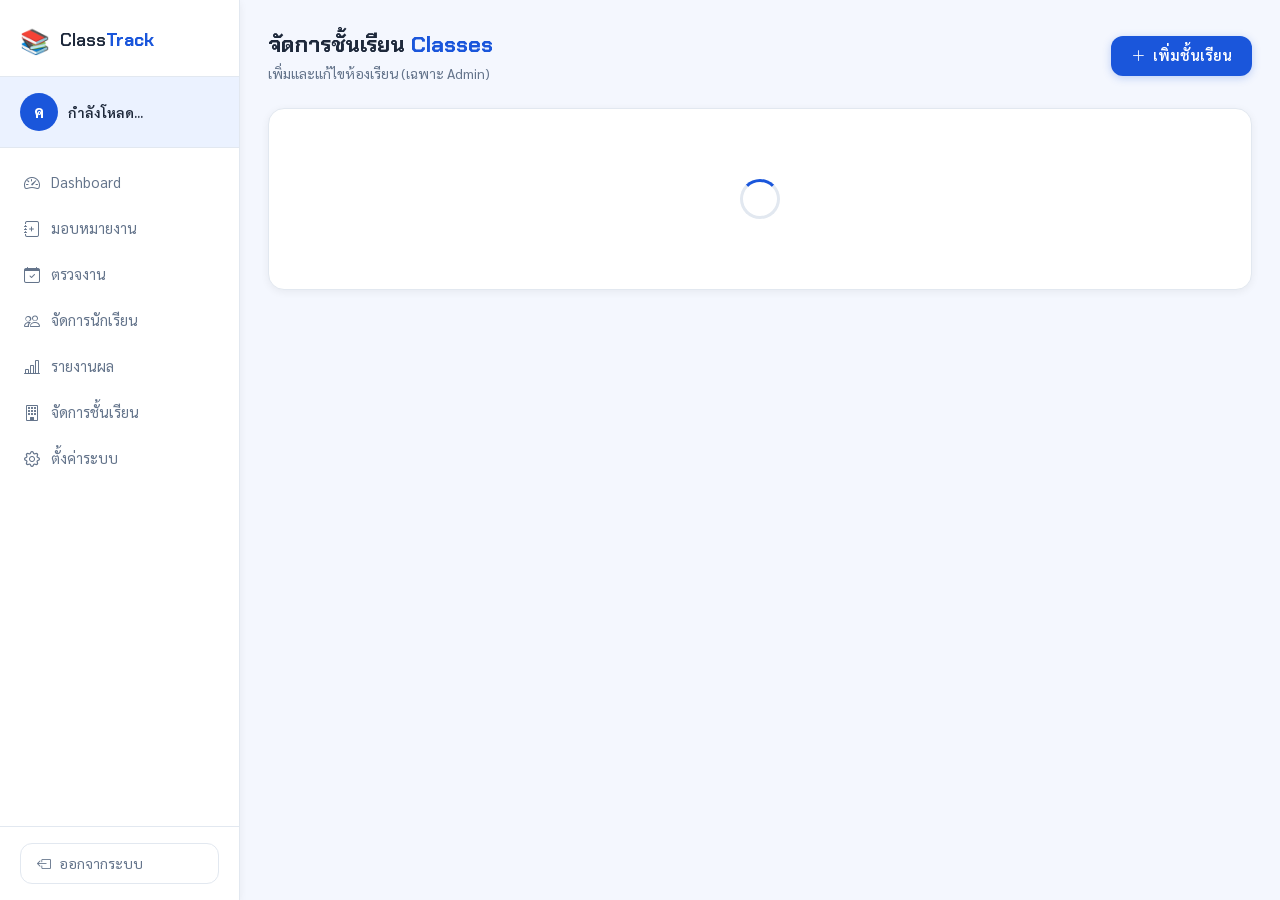
<file: pages/classes.html>
<!DOCTYPE html>
<html lang="th">
<head>
  <meta charset="UTF-8" /><meta name="viewport" content="width=device-width, initial-scale=1.0" />
  <title>จัดการชั้นเรียน — ClassTrack</title>
  <link href="https://fonts.googleapis.com/css2?family=Sarabun:wght@300;400;500;600;700&family=Chakra+Petch:wght@500;600;700&display=swap" rel="stylesheet" />
  <link href="https://cdn.jsdelivr.net/npm/bootstrap@5.3.3/dist/css/bootstrap.min.css" rel="stylesheet" />
  <link href="https://cdn.jsdelivr.net/npm/bootstrap-icons@1.11.3/font/bootstrap-icons.css" rel="stylesheet" />
  <link href="../assets/css/main.css" rel="stylesheet" />
</head>
<body>
<nav id="sidebar">
  <div class="sidebar-brand"><span class="brand-icon">📚</span><span class="brand-name">Class<b>Track</b></span></div>
  <div class="sidebar-user"><div class="user-avatar" id="user-avatar">ค</div><div><div class="user-name" id="user-name">กำลังโหลด...</div><div class="user-role" id="user-role"></div></div></div>
  <ul class="sidebar-nav">
    <li><a href="dashboard.html" data-page="dashboard"><i class="bi bi-speedometer2"></i> Dashboard</a></li>
    <li><a href="assignments.html" data-page="assignments"><i class="bi bi-journal-plus"></i> มอบหมายงาน</a></li>
    <li><a href="checkwork.html" data-page="checkwork"><i class="bi bi-calendar-check"></i> ตรวจงาน</a></li>
    <li><a href="students.html" data-page="students"><i class="bi bi-people"></i> จัดการนักเรียน</a></li>
    <li><a href="reports.html" data-page="reports"><i class="bi bi-bar-chart-line"></i> รายงานผล</a></li>
    <li class="admin-only"><a href="classes.html" data-page="classes"><i class="bi bi-building"></i> จัดการชั้นเรียน</a></li>
    <li class="admin-only"><a href="settings.html" data-page="settings"><i class="bi bi-gear"></i> ตั้งค่าระบบ</a></li>
  </ul>
  <div class="sidebar-footer"><button class="btn-logout" onclick="Auth.logout()"><i class="bi bi-box-arrow-left"></i> ออกจากระบบ</button></div>
</nav>
<header id="topbar">
  <button id="sidebar-toggle" onclick="toggleSidebar()"><i class="bi bi-list"></i></button>
  <span class="topbar-title">ชั้นเรียน</span><span></span>
</header>

<main id="main-content">
  <div class="page-header">
    <div>
      <div class="page-title">จัดการชั้นเรียน <span>Classes</span></div>
      <div class="page-sub">เพิ่มและแก้ไขห้องเรียน (เฉพาะ Admin)</div>
    </div>
    <button class="btn-primary-ct" onclick="openModal()"><i class="bi bi-plus-lg"></i> เพิ่มชั้นเรียน</button>
  </div>

  <div class="card">
    <div class="card-body-ct" id="class-table-wrap">
      <div class="d-flex justify-content-center py-5"><div class="spinner"></div></div>
    </div>
  </div>
</main>

<!-- Class Modal -->
<div class="modal fade" id="classModal" tabindex="-1">
  <div class="modal-dialog modal-dialog-centered">
    <div class="modal-content" style="border-radius:18px;border:none">
      <div class="modal-header" style="padding:20px 24px;border-bottom:1px solid var(--border)">
        <h5 class="modal-title" id="class-modal-title" style="font-family:'Chakra Petch',sans-serif;font-weight:600">เพิ่มชั้นเรียน</h5>
        <button type="button" class="btn-close" data-bs-dismiss="modal"></button>
      </div>
      <div class="modal-body" style="padding:24px">
        <input type="hidden" id="edit-class-id" />
        <div class="row g-3">
          <div class="col-12">
            <label class="form-label">ชื่อห้องเรียน <span class="text-danger">*</span></label>
            <input type="text" class="form-control" id="inp-class-name" placeholder="เช่น ป.6/1" />
          </div>
          <div class="col-6">
            <label class="form-label">ระดับชั้น</label>
            <select class="form-select" id="inp-class-level">
              <option value="ป.1">ป.1</option><option value="ป.2">ป.2</option>
              <option value="ป.3">ป.3</option><option value="ป.4">ป.4</option>
              <option value="ป.5">ป.5</option><option value="ป.6">ป.6</option>
              <option value="ม.1">ม.1</option><option value="ม.2">ม.2</option>
              <option value="ม.3">ม.3</option><option value="ม.4">ม.4</option>
              <option value="ม.5">ม.5</option><option value="ม.6">ม.6</option>
            </select>
          </div>
          <div class="col-6">
            <label class="form-label">ห้อง</label>
            <input type="text" class="form-control" id="inp-class-room" placeholder="เช่น 1" />
          </div>
          <div class="col-12">
            <label class="form-label">สถานะ</label>
            <select class="form-select" id="inp-class-active">
              <option value="TRUE">เปิดใช้งาน</option>
              <option value="FALSE">ปิดใช้งาน</option>
            </select>
          </div>
        </div>
      </div>
      <div class="modal-footer" style="padding:16px 24px;border-top:1px solid var(--border);gap:10px">
        <button class="btn-outline-ct" data-bs-dismiss="modal">ยกเลิก</button>
        <button class="btn-primary-ct" onclick="saveClass()"><i class="bi bi-save"></i> บันทึก</button>
      </div>
    </div>
  </div>
</div>

<div id="global-loading" style="display:none;position:fixed;inset:0;z-index:8888;background:rgba(255,255,255,0.88);backdrop-filter:blur(4px);align-items:center;justify-content:center;flex-direction:column;gap:14px">
  <div class="spinner"></div><div id="loading-text" style="font-size:15px;color:#64748b">กำลังโหลด...</div>
</div>

<script src="https://cdn.jsdelivr.net/npm/bootstrap@5.3.3/dist/js/bootstrap.bundle.min.js"></script>
<script src="https://accounts.google.com/gsi/client" async defer></script>
<script src="../assets/js/config.js"></script>
<script src="../assets/js/api.js"></script>
<script src="../assets/js/ui.js"></script>
<script src="../assets/js/auth.js"></script>

<script>
  const user = Auth.requireRole('ADMIN');
  if (user) {
    UI.renderUserInfo();
    const av = document.getElementById('user-avatar');
    if (av && user.name) av.textContent = user.name.charAt(0);
    document.querySelector('[data-page="classes"]').classList.add('active');
    const user = Auth.requireAuth();
    if (!user) return;
    UI.renderUserInfo();
    const av = document.getElementById('user-avatar');
    if (av && user.name) av.textContent = user.name.charAt(0);
    document.querySelector('[data-page="classes"]').classList.add('active');
    loadClasses();
  }
  function toggleSidebar() { document.getElementById('sidebar').classList.toggle('open'); }

  async function loadClasses() {
    try {
      const res = await Api.Classes.list();
      renderTable(res.data || []);
    } catch(e) {
      document.getElementById('class-table-wrap').innerHTML = '<div class="alert-ct warning">⚠️ โหลดไม่สำเร็จ</div>';
    }
  }

  function renderTable(classes) {
    if (!classes.length) {
      document.getElementById('class-table-wrap').innerHTML =
        '<div class="empty-state"><div class="empty-icon">🏫</div><p>ยังไม่มีชั้นเรียน กดเพิ่มได้เลย</p></div>';
      return;
    }
    const trs = classes.map(c => {
      const badge = c.active === 'TRUE'
        ? '<span class="badge" style="background:#f0fdf4;color:#065f46;border:1px solid #bbf7d0;border-radius:20px;padding:3px 12px">✅ เปิด</span>'
        : '<span class="badge" style="background:#f8fafc;color:#94a3b8;border:1px solid #e2e8f0;border-radius:20px;padding:3px 12px">⏸ ปิด</span>';
      return `<tr>
        <td style="font-weight:600;font-size:15px">${UI.escHtml(c.class_name)}</td>
        <td>${UI.escHtml(c.level)}</td>
        <td>ห้อง ${UI.escHtml(c.room)}</td>
        <td>${badge}</td>
        <td>
          <div class="d-flex gap-1">
            <button class="btn btn-sm btn-outline-secondary" onclick='editClass(${JSON.stringify(c).replace(/'/g,"&#39;")})'>
              <i class="bi bi-pencil"></i>
            </button>
            <button class="btn btn-sm btn-outline-${c.active==='TRUE'?'danger':'success'}"
                    onclick="toggleClass('${c.class_id}','${c.active}')">
              <i class="bi bi-${c.active==='TRUE'?'pause-circle':'play-circle'}"></i>
            </button>
          </div>
        </td>
      </tr>`;
    }).join('');

    document.getElementById('class-table-wrap').innerHTML = `
      <div class="table-responsive">
        <table class="table table-hover align-middle" style="font-size:14px">
          <thead class="table-light"><tr>
            <th>ชื่อห้อง</th><th>ระดับ</th><th>ห้อง</th><th>สถานะ</th><th>จัดการ</th>
          </tr></thead>
          <tbody>${trs}</tbody>
        </table>
      </div>`;
  }

  function openModal(isEdit = false) {
    document.getElementById('class-modal-title').textContent = isEdit ? 'แก้ไขชั้นเรียน' : 'เพิ่มชั้นเรียน';
    if (!isEdit) {
      document.getElementById('edit-class-id').value = '';
      document.getElementById('inp-class-name').value  = '';
      document.getElementById('inp-class-level').value = 'ป.6';
      document.getElementById('inp-class-room').value  = '';
      document.getElementById('inp-class-active').value = 'TRUE';
    }
    UI.modal('classModal', true);
  }

  function editClass(c) {
    openModal(true);
    document.getElementById('edit-class-id').value     = c.class_id;
    document.getElementById('inp-class-name').value    = c.class_name;
    document.getElementById('inp-class-level').value   = c.level;
    document.getElementById('inp-class-room').value    = c.room;
    document.getElementById('inp-class-active').value  = c.active;
  }

  async function saveClass() {
    const classId   = document.getElementById('edit-class-id').value;
    const className = document.getElementById('inp-class-name').value.trim();
    if (!className) { UI.toast('กรุณาใส่ชื่อห้อง', 'warning'); return; }

    const payload = {
      class_id:   classId || undefined,
      class_name: className,
      level:      document.getElementById('inp-class-level').value,
      room:       document.getElementById('inp-class-room').value.trim(),
      active:     document.getElementById('inp-class-active').value,
    };
    UI.loading(true, 'กำลังบันทึก...');
    try {
      await (classId ? Api.Classes.update(payload) : Api.Classes.add(payload));
      UI.toast(classId ? 'อัพเดตเรียบร้อย ✅' : 'เพิ่มชั้นเรียนเรียบร้อย ✅', 'success');
      UI.modal('classModal', false);
      loadClasses();
    } catch(e) { UI.toast('บันทึกไม่สำเร็จ', 'error'); }
    finally { UI.loading(false); }
  }

  async function toggleClass(classId, currentActive) {
    const newActive = currentActive === 'TRUE' ? 'FALSE' : 'TRUE';
    const action = newActive === 'TRUE' ? 'เปิด' : 'ปิด';
    const ok = await UI.confirm(`ต้องการ${action}ใช้งานห้องเรียนนี้?`);
    if (!ok) return;
    UI.loading(true);
    try {
      await Api.Classes.update({ class_id: classId, active: newActive });
      UI.toast(`${action}ห้องเรียนเรียบร้อยแล้ว`, 'success');
      loadClasses();
    } catch(e) { UI.toast('เกิดข้อผิดพลาด', 'error'); }
    finally { UI.loading(false); }
  }
</script>
</body>
</html>
</file>
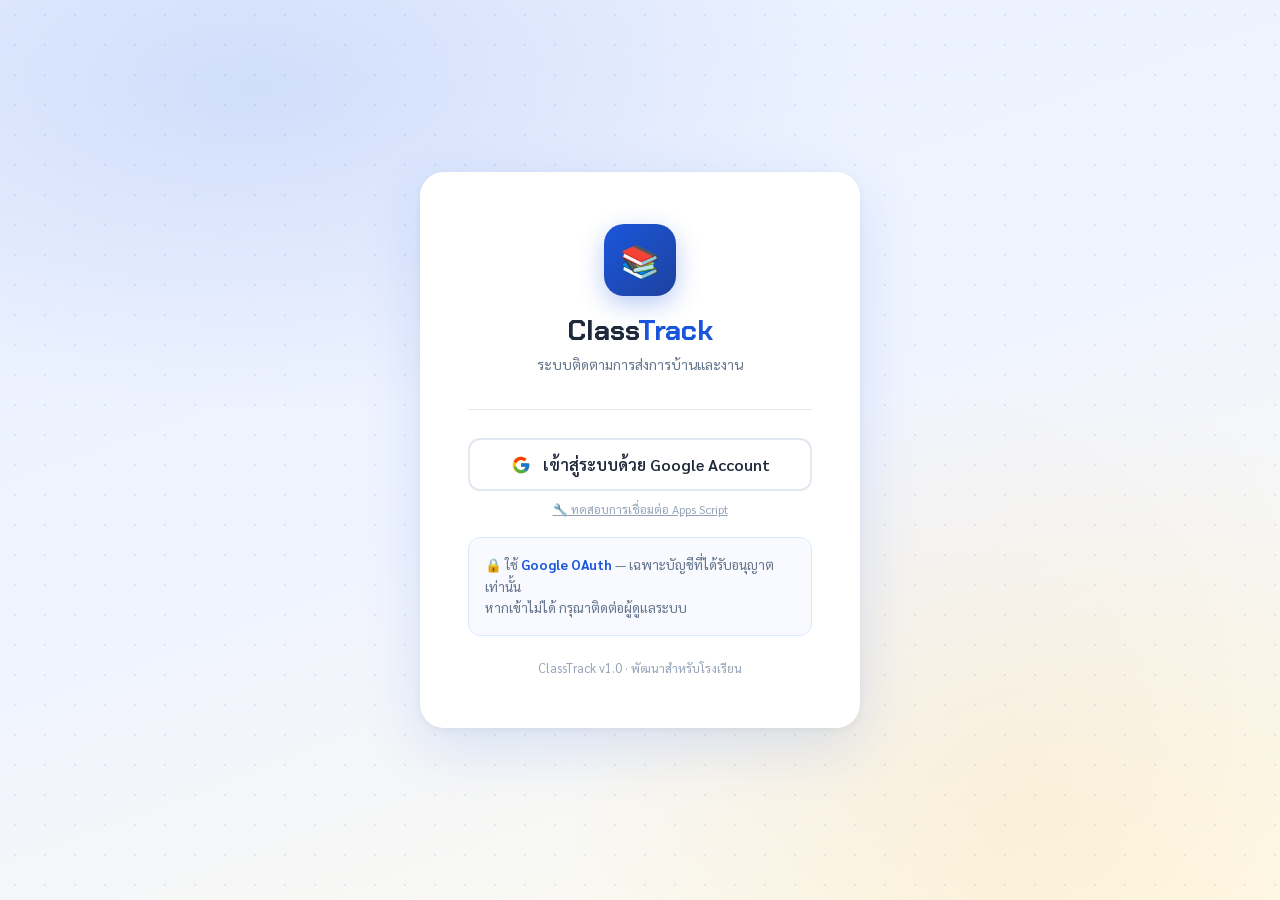
<file: pages/dashboard.html>
<!DOCTYPE html>
<html lang="th">
<head>
  <meta charset="UTF-8" />
  <meta name="viewport" content="width=device-width, initial-scale=1.0" />
  <title>Dashboard — ClassTrack</title>
  <link href="https://fonts.googleapis.com/css2?family=Sarabun:wght@300;400;500;600;700&family=Chakra+Petch:wght@500;600;700&display=swap" rel="stylesheet" />
  <link href="https://cdn.jsdelivr.net/npm/bootstrap@5.3.3/dist/css/bootstrap.min.css" rel="stylesheet" />
  <link href="https://cdn.jsdelivr.net/npm/bootstrap-icons@1.11.3/font/bootstrap-icons.css" rel="stylesheet" />
  <link href="../assets/css/main.css" rel="stylesheet" />
</head>
<body>

<!-- Sidebar -->
<nav id="sidebar">
  <div class="sidebar-brand">
    <span class="brand-icon">📚</span>
    <span class="brand-name">Class<b>Track</b></span>
  </div>
  <div class="sidebar-user">
    <div class="user-avatar" id="user-avatar">ค</div>
    <div>
      <div class="user-name" id="user-name">กำลังโหลด...</div>
      <div class="user-role" id="user-role"></div>
    </div>
  </div>
  <ul class="sidebar-nav">
    <li><a href="dashboard.html" data-page="dashboard"><i class="bi bi-speedometer2"></i> Dashboard</a></li>
    <li><a href="assignments.html" data-page="assignments"><i class="bi bi-journal-plus"></i> มอบหมายงาน</a></li>
    <li><a href="checkwork.html" data-page="checkwork"><i class="bi bi-calendar-check"></i> ตรวจงาน</a></li>
    <li><a href="students.html" data-page="students"><i class="bi bi-people"></i> จัดการนักเรียน</a></li>
    <li><a href="reports.html" data-page="reports"><i class="bi bi-bar-chart-line"></i> รายงานผล</a></li>
    <li class="admin-only"><a href="classes.html" data-page="classes"><i class="bi bi-building"></i> จัดการชั้นเรียน</a></li>
    <li class="admin-only"><a href="settings.html" data-page="settings"><i class="bi bi-gear"></i> ตั้งค่าระบบ</a></li>
  </ul>
  <div class="sidebar-footer">
    <button class="btn-logout" onclick="Auth.logout()"><i class="bi bi-box-arrow-left"></i> ออกจากระบบ</button>
  </div>
</nav>

<header id="topbar">
  <button id="sidebar-toggle" onclick="toggleSidebar()"><i class="bi bi-list"></i></button>
  <span class="topbar-title">ClassTrack</span>
  <span></span>
</header>

<main id="main-content">
  <!-- Page Header -->
  <div class="page-header">
    <div>
      <div class="page-title">Dashboard <span>สรุปภาพรวม</span></div>
      <div class="page-sub" id="today-label">—</div>
    </div>
    <a href="assignments.html" class="btn-primary-ct">
      <i class="bi bi-plus-lg"></i> มอบหมายงานใหม่
    </a>
  </div>

  <!-- Stat Cards -->
  <div class="row g-3 mb-4" id="stat-cards">
    <div class="col-6 col-lg-3">
      <div class="stat-card">
        <div class="stat-icon blue">📋</div>
        <div>
          <div class="stat-value" id="stat-today-due">—</div>
          <div class="stat-label">งานครบกำหนดวันนี้</div>
        </div>
      </div>
    </div>
    <div class="col-6 col-lg-3">
      <div class="stat-card">
        <div class="stat-icon amber">⏳</div>
        <div>
          <div class="stat-value" id="stat-pending">—</div>
          <div class="stat-label">ห้องที่ยังตรวจไม่ครบ</div>
        </div>
      </div>
    </div>
    <div class="col-6 col-lg-3">
      <div class="stat-card">
        <div class="stat-icon green">✅</div>
        <div>
          <div class="stat-value" id="stat-complete">—</div>
          <div class="stat-label">งานที่ส่งครบ 100%</div>
        </div>
      </div>
    </div>
    <div class="col-6 col-lg-3">
      <div class="stat-card">
        <div class="stat-icon red">🚨</div>
        <div>
          <div class="stat-value" id="stat-risk">—</div>
          <div class="stat-label">นักเรียนเสี่ยง (&lt;50%)</div>
        </div>
      </div>
    </div>
  </div>

  <div class="row g-3">
    <!-- Today's Assignments -->
    <div class="col-lg-7">
      <div class="card">
        <div class="card-header-ct">
          <h5><i class="bi bi-calendar-day me-2"></i>งานครบกำหนดวันนี้</h5>
          <a href="checkwork.html" class="btn-outline-ct" style="padding:6px 14px;font-size:13px">ไปตรวจงาน</a>
        </div>
        <div class="card-body-ct" id="today-assignments">
          <div class="d-flex justify-content-center py-4"><div class="spinner"></div></div>
        </div>
      </div>
    </div>

    <!-- Quick Actions -->
    <div class="col-lg-5">
      <div class="card mb-3">
        <div class="card-header-ct"><h5><i class="bi bi-lightning-charge me-2"></i>ปุ่มลัด</h5></div>
        <div class="card-body-ct">
          <div class="d-grid gap-2">
            <a href="assignments.html" class="btn-primary-ct justify-content-center">
              <i class="bi bi-plus-circle"></i> มอบหมายงานใหม่
            </a>
            <a href="checkwork.html" class="btn-outline-ct justify-content-center">
              <i class="bi bi-check2-square"></i> ตรวจงานวันนี้
            </a>
            <a href="reports.html" class="btn-outline-ct justify-content-center">
              <i class="bi bi-file-earmark-bar-graph"></i> ดูรายงาน
            </a>
          </div>
        </div>
      </div>

      <!-- Pending Rooms -->
      <div class="card">
        <div class="card-header-ct">
          <h5><i class="bi bi-exclamation-triangle me-2 text-warning"></i>ห้องที่ยังตรวจไม่ครบ</h5>
        </div>
        <div class="card-body-ct" id="pending-rooms">
          <div class="d-flex justify-content-center py-3"><div class="spinner"></div></div>
        </div>
      </div>
    </div>
  </div>

  <!-- Recent Activity -->
  <div class="row g-3 mt-1">
    <div class="col-12">
      <div class="card">
        <div class="card-header-ct">
          <h5><i class="bi bi-clock-history me-2"></i>กิจกรรมล่าสุด</h5>
        </div>
        <div class="card-body-ct" id="recent-activity">
          <div class="d-flex justify-content-center py-3"><div class="spinner"></div></div>
        </div>
      </div>
    </div>
  </div>
</main>

<!-- Global Loading -->
<div id="global-loading" style="display:none;position:fixed;inset:0;z-index:8888;
  background:rgba(255,255,255,0.88);backdrop-filter:blur(4px);
  align-items:center;justify-content:center;flex-direction:column;gap:14px">
  <div class="spinner"></div>
  <div id="loading-text" style="font-size:15px;color:#64748b;font-family:Sarabun,sans-serif">กำลังโหลด...</div>
</div>

<script src="https://cdn.jsdelivr.net/npm/bootstrap@5.3.3/dist/js/bootstrap.bundle.min.js"></script>
<script src="https://accounts.google.com/gsi/client" async defer></script>
<script src="../assets/js/config.js"></script>
<script src="../assets/js/api.js"></script>
<script src="../assets/js/ui.js"></script>
<script src="../assets/js/auth.js"></script>

<script>
  const user = Auth.requireAuth();
  if (user) {
    UI.renderUserInfo();
    const av = document.getElementById('user-avatar');
    if (av && user.name) av.textContent = user.name.charAt(0);
    if (user.role !== 'ADMIN') {
      document.querySelectorAll('.admin-only').forEach(el => el.style.display = 'none');
    }
    document.querySelector('[data-page="dashboard"]').classList.add('active');

    // Today label
    document.getElementById('today-label').textContent =
      new Date().toLocaleDateString('th-TH', { weekday:'long', year:'numeric', month:'long', day:'numeric' });

    loadDashboard();
  }

  function toggleSidebar() {
    document.getElementById('sidebar').classList.toggle('open');
  }

  async function loadDashboard() {
    try {
      const today = new Date().toISOString().split('T')[0];
      const [todayRes, summaryRes] = await Promise.all([
        Api.Assignments.byDate(today),
        Api.Reports.summary({ from: today, to: today }),
      ]);

      renderTodayAssignments(todayRes.data || []);
      renderStats(summaryRes.data || {});
      renderPendingRooms(todayRes.data || []);
      await loadRecentActivity();
    } catch (e) {
      document.getElementById('today-assignments').innerHTML =
        '<div class="alert-ct warning">⚠️ ไม่สามารถโหลดข้อมูลได้ กรุณาตรวจสอบการเชื่อมต่อ</div>';
    }
  }

  function renderTodayAssignments(assignments) {
    const el = document.getElementById('today-assignments');
    if (!assignments.length) {
      el.innerHTML = `<div class="empty-state"><div class="empty-icon">🎉</div><p>ไม่มีงานครบกำหนดวันนี้</p></div>`;
      document.getElementById('stat-today-due').textContent = '0';
      return;
    }
    document.getElementById('stat-today-due').textContent = assignments.length;
    const rows = assignments.map(a => {
      const pct = a.submit_pct ?? 0;
      const color = pct >= 80 ? '#10b981' : pct >= 50 ? '#f59e0b' : '#ef4444';
      return `
        <div class="d-flex align-items-center gap-3 py-2 border-bottom">
          <div style="flex:1">
            <div style="font-weight:600;font-size:14.5px">${UI.escHtml(a.title)}</div>
            <div style="font-size:12.5px;color:var(--muted)">${UI.escHtml(a.class_name)} · ${UI.escHtml(a.subject_name)}</div>
          </div>
          <div style="width:120px">
            <div style="font-size:12px;color:var(--muted);text-align:right;margin-bottom:3px">${pct}%</div>
            <div class="progress-ct">
              <div class="progress-ct-bar" style="width:${pct}%;background:${color}"></div>
            </div>
          </div>
          <a href="checkwork.html?assign_id=${a.assign_id}" class="btn-primary-ct" style="padding:6px 12px;font-size:12.5px;flex-shrink:0">
            ตรวจ
          </a>
        </div>`;
    });
    el.innerHTML = rows.join('');
  }

  function renderStats(data) {
    document.getElementById('stat-pending').textContent  = data.pending_rooms  ?? '—';
    document.getElementById('stat-complete').textContent = data.complete_works ?? '—';
    document.getElementById('stat-risk').textContent     = data.at_risk_students ?? '—';
  }

  function renderPendingRooms(assignments) {
    const el = document.getElementById('pending-rooms');
    const pending = assignments.filter(a => (a.submit_pct ?? 0) < 100);
    if (!pending.length) {
      el.innerHTML = `<div class="alert-ct success">✅ ตรวจงานครบทุกห้องแล้ว!</div>`;
      return;
    }
    el.innerHTML = pending.map(a => `
      <div class="d-flex align-items-center justify-content-between py-2 border-bottom">
        <div>
          <div style="font-size:14px;font-weight:600">${UI.escHtml(a.class_name)}</div>
          <div style="font-size:12px;color:var(--muted)">${UI.escHtml(a.title)}</div>
        </div>
        <span class="badge" style="background:#fff5f5;color:#ef4444;border:1px solid #fecaca;border-radius:20px;padding:4px 10px;font-size:12px">
          ${a.submit_pct ?? 0}%
        </span>
      </div>`).join('');
  }

  async function loadRecentActivity() {
    try {
      const res = await Api.get('/audit', { limit: 8 });
      const logs = res.data || [];
      const el = document.getElementById('recent-activity');
      if (!logs.length) { el.innerHTML = '<p class="text-muted text-center py-3">ยังไม่มีกิจกรรม</p>'; return; }
      el.innerHTML = `
        <div class="table-responsive">
          <table class="table table-hover" style="font-size:13.5px">
            <thead class="table-light"><tr>
              <th>เวลา</th><th>ผู้ดำเนินการ</th><th>การกระทำ</th><th>รายละเอียด</th>
            </tr></thead>
            <tbody>
              ${logs.map(l => `<tr>
                <td style="white-space:nowrap;color:var(--muted)">${UI.formatDateTime(l.time)}</td>
                <td>${UI.escHtml(l.user_email)}</td>
                <td><span class="badge bg-primary bg-opacity-10 text-primary">${UI.escHtml(l.action)}</span></td>
                <td>${UI.escHtml(l.detail)}</td>
              </tr>`).join('')}
            </tbody>
          </table>
        </div>`;
    } catch(e) {}
  }

  /** XSS prevention */
</script>
</body>
</html>
</file>
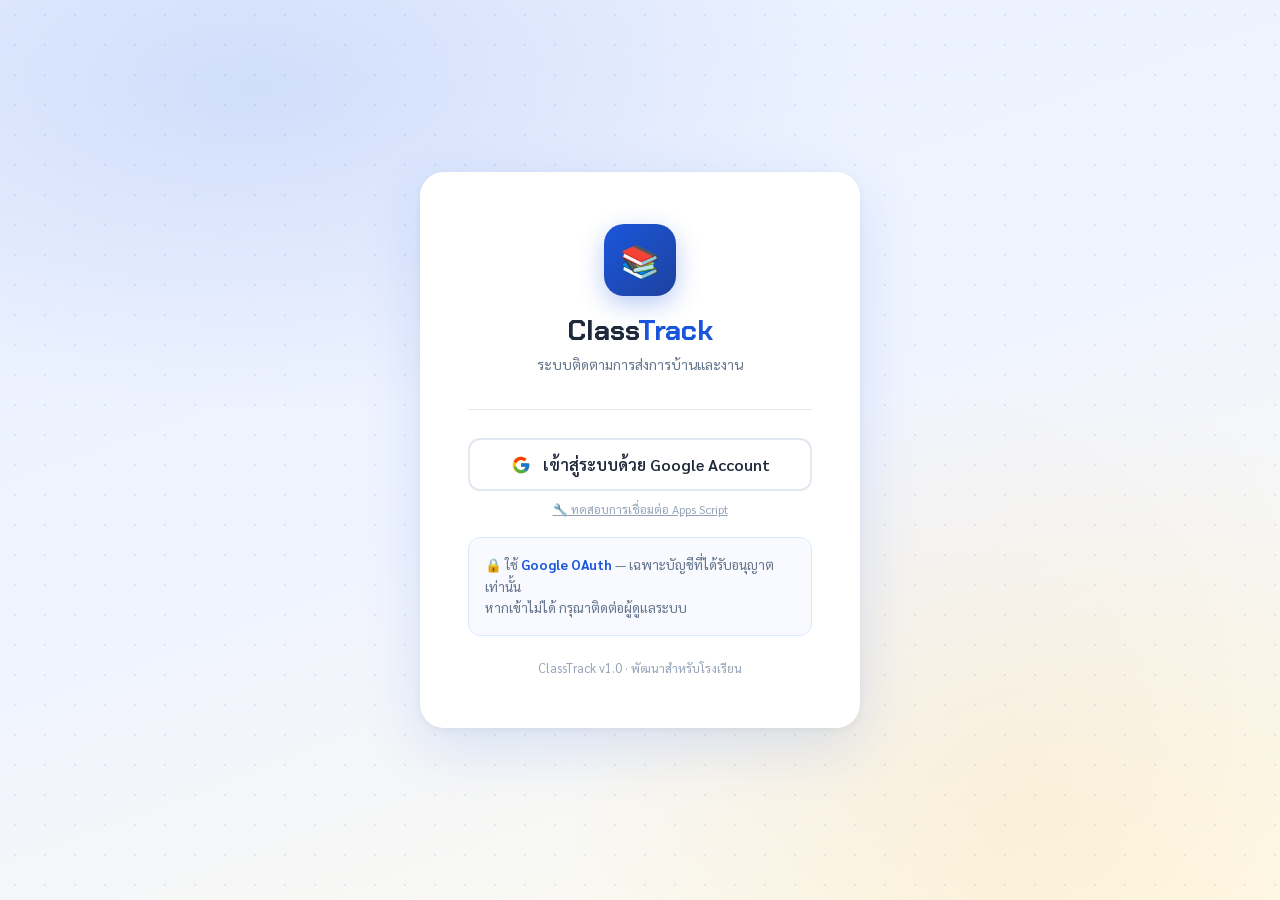
<file: pages/reports.html>
<!DOCTYPE html>
<html lang="th">
<head>
  <meta charset="UTF-8" /><meta name="viewport" content="width=device-width, initial-scale=1.0" />
  <title>รายงานผล — ClassTrack</title>
  <link href="https://fonts.googleapis.com/css2?family=Sarabun:wght@300;400;500;600;700&family=Chakra+Petch:wght@500;600;700&display=swap" rel="stylesheet" />
  <link href="https://cdn.jsdelivr.net/npm/bootstrap@5.3.3/dist/css/bootstrap.min.css" rel="stylesheet" />
  <link href="https://cdn.jsdelivr.net/npm/bootstrap-icons@1.11.3/font/bootstrap-icons.css" rel="stylesheet" />
  <link href="../assets/css/main.css" rel="stylesheet" />
</head>
<body>
<nav id="sidebar">
  <div class="sidebar-brand"><span class="brand-icon">📚</span><span class="brand-name">Class<b>Track</b></span></div>
  <div class="sidebar-user"><div class="user-avatar" id="user-avatar">ค</div><div><div class="user-name" id="user-name">กำลังโหลด...</div><div class="user-role" id="user-role"></div></div></div>
  <ul class="sidebar-nav">
    <li><a href="dashboard.html" data-page="dashboard"><i class="bi bi-speedometer2"></i> Dashboard</a></li>
    <li><a href="assignments.html" data-page="assignments"><i class="bi bi-journal-plus"></i> มอบหมายงาน</a></li>
    <li><a href="checkwork.html" data-page="checkwork"><i class="bi bi-calendar-check"></i> ตรวจงาน</a></li>
    <li><a href="students.html" data-page="students"><i class="bi bi-people"></i> จัดการนักเรียน</a></li>
    <li><a href="reports.html" data-page="reports"><i class="bi bi-bar-chart-line"></i> รายงานผล</a></li>
    <li class="admin-only"><a href="classes.html" data-page="classes"><i class="bi bi-building"></i> จัดการชั้นเรียน</a></li>
    <li class="admin-only"><a href="settings.html" data-page="settings"><i class="bi bi-gear"></i> ตั้งค่าระบบ</a></li>
  </ul>
  <div class="sidebar-footer"><button class="btn-logout" onclick="Auth.logout()"><i class="bi bi-box-arrow-left"></i> ออกจากระบบ</button></div>
</nav>
<header id="topbar">
  <button id="sidebar-toggle" onclick="toggleSidebar()"><i class="bi bi-list"></i></button>
  <span class="topbar-title">รายงานผล</span><span></span>
</header>

<main id="main-content">
  <div class="page-header">
    <div>
      <div class="page-title">รายงานผล <span>Reports</span></div>
      <div class="page-sub">วิเคราะห์ผลการส่งงานและสถิติรายนักเรียน</div>
    </div>
    <div class="d-flex gap-2">
      <button class="btn-outline-ct" onclick="exportExcel()"><i class="bi bi-file-earmark-excel"></i> Export Excel</button>
      <button class="btn-primary-ct" onclick="exportPDF()"><i class="bi bi-file-earmark-pdf"></i> Export PDF</button>
    </div>
  </div>

  <!-- Filter -->
  <div class="card mb-3">
    <div class="card-body-ct">
      <div class="row g-2 align-items-end">
        <div class="col-sm-6 col-md-3">
          <label class="form-label">ชั้นเรียน</label>
          <select class="form-select" id="rep-class"><option value="">ทุกชั้น</option></select>
        </div>
        <div class="col-sm-6 col-md-3">
          <label class="form-label">วิชา</label>
          <select class="form-select" id="rep-subject"><option value="">ทุกวิชา</option></select>
        </div>
        <div class="col-sm-6 col-md-2">
          <label class="form-label">จากวันที่</label>
          <input type="date" class="form-control" id="rep-from" />
        </div>
        <div class="col-sm-6 col-md-2">
          <label class="form-label">ถึงวันที่</label>
          <input type="date" class="form-control" id="rep-to" />
        </div>
        <div class="col-md-2">
          <button class="btn-primary-ct w-100" onclick="loadReport()">
            <i class="bi bi-search"></i> ค้นหา
          </button>
        </div>
      </div>
    </div>
  </div>

  <!-- Summary Stats -->
  <div class="row g-3 mb-3" id="report-stats" style="display:none">
    <div class="col-6 col-lg-3">
      <div class="stat-card">
        <div class="stat-icon blue">📋</div>
        <div><div class="stat-value" id="rs-total-assign">0</div><div class="stat-label">งานทั้งหมด</div></div>
      </div>
    </div>
    <div class="col-6 col-lg-3">
      <div class="stat-card">
        <div class="stat-icon green">✅</div>
        <div><div class="stat-value" id="rs-avg-submit">0%</div><div class="stat-label">% ส่งงานเฉลี่ย</div></div>
      </div>
    </div>
    <div class="col-6 col-lg-3">
      <div class="stat-card">
        <div class="stat-icon amber">🏆</div>
        <div><div class="stat-value" id="rs-top-count">0</div><div class="stat-label">ส่งครบ 100%</div></div>
      </div>
    </div>
    <div class="col-6 col-lg-3">
      <div class="stat-card">
        <div class="stat-icon red">🚨</div>
        <div><div class="stat-value" id="rs-risk-count">0</div><div class="stat-label">เสี่ยง (&lt;50%)</div></div>
      </div>
    </div>
  </div>

  <!-- Tab panels -->
  <div class="card">
    <div class="card-header-ct">
      <ul class="nav nav-tabs" style="border:none;gap:4px" id="report-tabs">
        <li class="nav-item">
          <button class="nav-link active" onclick="switchTab('class')" id="tab-class"
            style="font-family:Sarabun,sans-serif;border-radius:8px 8px 0 0;font-size:14.5px">
            📊 สรุปรายห้อง
          </button>
        </li>
        <li class="nav-item">
          <button class="nav-link" onclick="switchTab('student')" id="tab-student"
            style="font-family:Sarabun,sans-serif;border-radius:8px 8px 0 0;font-size:14.5px">
            👤 รายนักเรียน
          </button>
        </li>
        <li class="nav-item">
          <button class="nav-link" onclick="switchTab('risk')" id="tab-risk"
            style="font-family:Sarabun,sans-serif;border-radius:8px 8px 0 0;font-size:14.5px">
            🚨 เสี่ยงตก
          </button>
        </li>
      </ul>
    </div>
    <div class="card-body-ct" id="report-content">
      <div class="empty-state"><div class="empty-icon">📊</div><p>กรุณาเลือกเงื่อนไขและกด "ค้นหา"</p></div>
    </div>
  </div>
</main>

<div id="global-loading" style="display:none;position:fixed;inset:0;z-index:8888;background:rgba(255,255,255,0.88);backdrop-filter:blur(4px);align-items:center;justify-content:center;flex-direction:column;gap:14px">
  <div class="spinner"></div><div id="loading-text" style="font-size:15px;color:#64748b;font-family:Sarabun,sans-serif">กำลังโหลด...</div>
</div>

<script src="https://cdn.jsdelivr.net/npm/bootstrap@5.3.3/dist/js/bootstrap.bundle.min.js"></script>
<script src="https://accounts.google.com/gsi/client" async defer></script>
<script src="../assets/js/config.js"></script>
<script src="../assets/js/api.js"></script>
<script src="../assets/js/ui.js"></script>
<script src="../assets/js/auth.js"></script>

<script>
  const user = Auth.requireAuth();
  if (user) {
    UI.renderUserInfo();
    const av = document.getElementById('user-avatar');
    if (av && user.name) av.textContent = user.name.charAt(0);
    if (user.role !== 'ADMIN') document.querySelectorAll('.admin-only').forEach(el => el.style.display = 'none');
    document.querySelector('[data-page="reports"]').classList.add('active');

    // Default date range: current month
    const now = new Date();
    document.getElementById('rep-from').value = `${now.getFullYear()}-${String(now.getMonth()+1).padStart(2,'0')}-01`;
    document.getElementById('rep-to').value   = now.toISOString().split('T')[0];
    initPage();
  }
  function toggleSidebar() { document.getElementById('sidebar').classList.toggle('open'); }

  let _reportData  = null;
  let _activeTab   = 'class';

  async function initPage() {
    try {
      const [cr, sr] = await Promise.all([Api.Classes.list(), Api.Subjects.list()]);
      const classOpts = (cr.data||[]).map(c=>`<option value="${c.class_id}">${UI.escHtml(c.class_name)}</option>`).join('');
      const subOpts   = (sr.data||[]).map(s=>`<option value="${s.subject_id}">${UI.escHtml(s.subject_name)}</option>`).join('');
      document.getElementById('rep-class').insertAdjacentHTML('beforeend',classOpts);
      document.getElementById('rep-subject').insertAdjacentHTML('beforeend',subOpts);
    } catch(e) {}
  }

  async function loadReport() {
    UI.loading(true,'กำลังสร้างรายงาน...');
    try {
      const params = {
        class_id:   document.getElementById('rep-class').value,
        subject_id: document.getElementById('rep-subject').value,
        from:       document.getElementById('rep-from').value,
        to:         document.getElementById('rep-to').value,
      };
      const res = await Api.Reports.summary(params);
      _reportData = res.data || {};
      document.getElementById('report-stats').style.display = 'flex';

      // Fill stats
      document.getElementById('rs-total-assign').textContent = _reportData.total_assignments || 0;
      document.getElementById('rs-avg-submit').textContent   = (_reportData.avg_submit_pct||0) + '%';
      document.getElementById('rs-top-count').textContent    = _reportData.top_students || 0;
      document.getElementById('rs-risk-count').textContent   = _reportData.risk_students || 0;

      renderTab(_activeTab);
    } catch(e) {
      UI.toast('โหลดรายงานไม่สำเร็จ','error');
    } finally { UI.loading(false); }
  }

  function switchTab(tab) {
    _activeTab = tab;
    document.querySelectorAll('#report-tabs .nav-link').forEach(b => b.classList.remove('active'));
    document.getElementById(`tab-${tab}`).classList.add('active');
    if (_reportData) renderTab(tab);
  }

  function renderTab(tab) {
    const el = document.getElementById('report-content');
    if (!_reportData) return;

    if (tab === 'class') {
      const rows = (_reportData.by_class || []);
      if (!rows.length) { el.innerHTML = '<div class="empty-state"><div class="empty-icon">📊</div><p>ไม่มีข้อมูล</p></div>'; return; }
      el.innerHTML = `
        <div class="table-responsive">
          <table class="table table-hover align-middle" style="font-size:14px">
            <thead class="table-light"><tr>
              <th>ชั้นเรียน</th><th>งานทั้งหมด</th><th>ส่งครบ</th><th>% เฉลี่ย</th><th>สถานะ</th>
            </tr></thead>
            <tbody>
              ${rows.map(r => {
                const pct = r.avg_pct || 0;
                const color = pct>=80?'var(--success)':pct>=50?'var(--warning)':'var(--danger)';
                return `<tr>
                  <td style="font-weight:600">${UI.escHtml(r.class_name)}</td>
                  <td>${r.total_assignments}</td>
                  <td>${r.complete_assignments}</td>
                  <td>
                    <div style="font-weight:700;color:${color};margin-bottom:4px">${pct}%</div>
                    <div class="progress-ct"><div class="progress-ct-bar" style="width:${pct}%;background:${color}"></div></div>
                  </td>
                  <td>${pct>=80?'<span style="color:var(--success)">✅ ดี</span>':pct>=50?'<span style="color:var(--warning)">⚠️ ปานกลาง</span>':'<span style="color:var(--danger)">🚨 ต้องปรับปรุง</span>'}</td>
                </tr>`;
              }).join('')}
            </tbody>
          </table>
        </div>`;
    }

    else if (tab === 'student') {
      const rows = (_reportData.by_student || []);
      if (!rows.length) { el.innerHTML = '<div class="empty-state"><div class="empty-icon">👤</div><p>ไม่มีข้อมูล</p></div>'; return; }
      el.innerHTML = `
        <div class="table-responsive">
          <table class="table table-hover align-middle" style="font-size:14px">
            <thead class="table-light"><tr>
              <th>#</th><th>ชื่อ-นามสกุล</th><th>ชั้น</th>
              <th>ส่ง</th><th>ไม่ส่ง</th><th>ส่งช้า</th><th>% ส่ง</th>
            </tr></thead>
            <tbody>
              ${rows.map((r, i) => {
                const pct = r.submit_pct || 0;
                const color = pct>=80?'var(--success)':pct>=50?'var(--warning)':'var(--danger)';
                return `<tr>
                  <td style="color:var(--muted)">${i+1}</td>
                  <td style="font-weight:500">${UI.escHtml(r.fullname)}</td>
                  <td>${UI.escHtml(r.class_name)}</td>
                  <td style="color:var(--success);font-weight:600">${r.sent||0}</td>
                  <td style="color:var(--danger);font-weight:600">${r.not_sent||0}</td>
                  <td style="color:var(--warning);font-weight:600">${r.late||0}</td>
                  <td>
                    <span style="font-weight:700;color:${color}">${pct}%</span>
                  </td>
                </tr>`;
              }).join('')}
            </tbody>
          </table>
        </div>`;
    }

    else if (tab === 'risk') {
      const rows = (_reportData.at_risk || []);
      if (!rows.length) {
        el.innerHTML = '<div class="alert-ct success">🎉 ไม่มีนักเรียนที่เสี่ยงตกในช่วงเวลานี้!</div>';
        return;
      }
      el.innerHTML = `
        <div class="alert-ct warning mb-3">⚠️ นักเรียนเหล่านี้ส่งงานต่ำกว่า 50% — ควรติดตาม</div>
        <div class="table-responsive">
          <table class="table table-hover align-middle" style="font-size:14px">
            <thead class="table-light"><tr>
              <th>#</th><th>ชื่อ-นามสกุล</th><th>ชั้น</th><th>% ส่งงาน</th><th>งานที่ยังค้าง</th>
            </tr></thead>
            <tbody>
              ${rows.map((r, i) => `<tr>
                <td style="color:var(--muted)">${i+1}</td>
                <td style="font-weight:600;color:var(--danger)">${UI.escHtml(r.fullname)}</td>
                <td>${UI.escHtml(r.class_name)}</td>
                <td>
                  <div class="d-flex align-items-center gap-2">
                    <div class="progress-ct" style="width:80px"><div class="progress-ct-bar" style="width:${r.submit_pct}%;background:var(--danger)"></div></div>
                    <span style="font-weight:700;color:var(--danger)">${r.submit_pct}%</span>
                  </div>
                </td>
                <td><span class="badge bg-danger bg-opacity-10 text-danger" style="border-radius:20px;padding:4px 12px">${r.pending_count} งาน</span></td>
              </tr>`).join('')}
            </tbody>
          </table>
        </div>`;
    }
  }

  async function exportExcel() {
    UI.loading(true,'กำลัง Export Excel...');
    try {
      const params = {
        class_id: document.getElementById('rep-class').value,
        subject_id: document.getElementById('rep-subject').value,
        from: document.getElementById('rep-from').value,
        to:   document.getElementById('rep-to').value,
      };
      const res = await Api.Reports.exportExcel(params);
      if (res.data?.url) window.open(res.data.url, '_blank');
      else UI.toast('ไม่สามารถสร้างไฟล์ได้','error');
    } catch(e) { UI.toast('Export ไม่สำเร็จ','error'); }
    finally { UI.loading(false); }
  }

  async function exportPDF() {
    UI.loading(true,'กำลัง Export PDF...');
    try {
      const params = {
        class_id: document.getElementById('rep-class').value,
        subject_id: document.getElementById('rep-subject').value,
        from: document.getElementById('rep-from').value,
        to:   document.getElementById('rep-to').value,
      };
      const res = await Api.Reports.exportPDF(params);
      if (res.data?.url) window.open(res.data.url, '_blank');
      else UI.toast('ไม่สามารถสร้างไฟล์ได้','error');
    } catch(e) { UI.toast('Export ไม่สำเร็จ','error'); }
    finally { UI.loading(false); }
  }
</script>
</body>
</html>
</file>
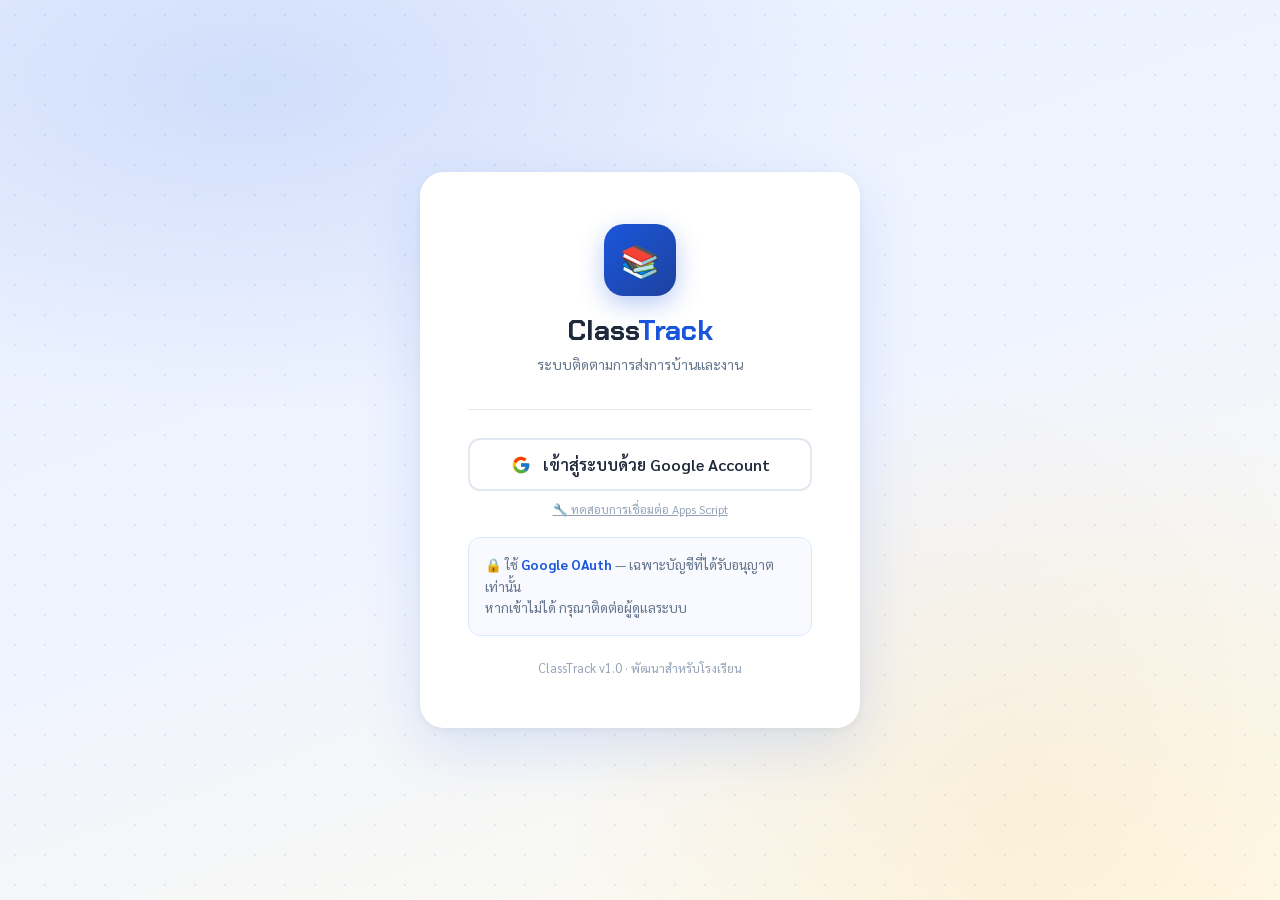
<file: pages/settings.html>
<!DOCTYPE html>
<html lang="th">
<head>
  <meta charset="UTF-8" /><meta name="viewport" content="width=device-width, initial-scale=1.0" />
  <title>ตั้งค่าระบบ — ClassTrack</title>
  <link href="https://fonts.googleapis.com/css2?family=Sarabun:wght@300;400;500;600;700&family=Chakra+Petch:wght@500;600;700&display=swap" rel="stylesheet" />
  <link href="https://cdn.jsdelivr.net/npm/bootstrap@5.3.3/dist/css/bootstrap.min.css" rel="stylesheet" />
  <link href="https://cdn.jsdelivr.net/npm/bootstrap-icons@1.11.3/font/bootstrap-icons.css" rel="stylesheet" />
  <link href="../assets/css/main.css" rel="stylesheet" />
</head>
<body>
<nav id="sidebar">
  <div class="sidebar-brand"><span class="brand-icon">📚</span><span class="brand-name">Class<b>Track</b></span></div>
  <div class="sidebar-user"><div class="user-avatar" id="user-avatar">ค</div><div><div class="user-name" id="user-name">กำลังโหลด...</div><div class="user-role" id="user-role"></div></div></div>
  <ul class="sidebar-nav">
    <li><a href="dashboard.html" data-page="dashboard"><i class="bi bi-speedometer2"></i> Dashboard</a></li>
    <li><a href="assignments.html" data-page="assignments"><i class="bi bi-journal-plus"></i> มอบหมายงาน</a></li>
    <li><a href="checkwork.html" data-page="checkwork"><i class="bi bi-calendar-check"></i> ตรวจงาน</a></li>
    <li><a href="students.html" data-page="students"><i class="bi bi-people"></i> จัดการนักเรียน</a></li>
    <li><a href="reports.html" data-page="reports"><i class="bi bi-bar-chart-line"></i> รายงานผล</a></li>
    <li class="admin-only"><a href="classes.html" data-page="classes"><i class="bi bi-building"></i> จัดการชั้นเรียน</a></li>
    <li class="admin-only"><a href="settings.html" data-page="settings"><i class="bi bi-gear"></i> ตั้งค่าระบบ</a></li>
  </ul>
  <div class="sidebar-footer"><button class="btn-logout" onclick="Auth.logout()"><i class="bi bi-box-arrow-left"></i> ออกจากระบบ</button></div>
</nav>
<header id="topbar">
  <button id="sidebar-toggle" onclick="toggleSidebar()"><i class="bi bi-list"></i></button>
  <span class="topbar-title">ตั้งค่า</span><span></span>
</header>

<main id="main-content">
  <div class="page-header">
    <div>
      <div class="page-title">ตั้งค่าระบบ <span>Settings</span></div>
      <div class="page-sub">กำหนดค่าต่างๆ ของระบบ (เก็บใน Google Sheet)</div>
    </div>
    <button class="btn-primary-ct" onclick="saveSettings()"><i class="bi bi-save"></i> บันทึกการตั้งค่า</button>
  </div>

  <div class="row g-3">
    <!-- School Info -->
    <div class="col-lg-6">
      <div class="card">
        <div class="card-header-ct"><h5><i class="bi bi-building me-2"></i>ข้อมูลโรงเรียน</h5></div>
        <div class="card-body-ct">
          <div class="mb-3">
            <label class="form-label">ชื่อโรงเรียน</label>
            <input type="text" class="form-control" id="cfg-school-name" placeholder="โรงเรียน..." />
          </div>
          <div class="mb-3">
            <label class="form-label">ภาคเรียน</label>
            <input type="text" class="form-control" id="cfg-term" placeholder="เช่น 1/2568" />
          </div>
        </div>
      </div>
    </div>

    <!-- Assignment Settings -->
    <div class="col-lg-6">
      <div class="card">
        <div class="card-header-ct"><h5><i class="bi bi-sliders me-2"></i>การตั้งค่างาน</h5></div>
        <div class="card-body-ct">
          <div class="mb-3">
            <label class="form-label">เวลาส่งงาน Default</label>
            <input type="time" class="form-control" id="cfg-due-time" value="23:59" />
          </div>
          <div class="mb-3">
            <label class="form-label">อนุญาตส่งงานช้า</label>
            <select class="form-select" id="cfg-allow-late">
              <option value="TRUE">อนุญาต</option>
              <option value="FALSE">ไม่อนุญาต</option>
            </select>
          </div>
          <div class="mb-0">
            <label class="form-label">ขนาดไฟล์สูงสุด (MB)</label>
            <input type="number" class="form-control" id="cfg-max-mb" value="2" min="1" max="10" />
          </div>
        </div>
      </div>
    </div>

    <!-- Admin Management -->
    <div class="col-12">
      <div class="card">
        <div class="card-header-ct">
          <h5><i class="bi bi-shield-lock me-2"></i>จัดการ Admin / ครู</h5>
          <button class="btn-primary-ct" onclick="openAddAdminModal()" style="padding:7px 14px;font-size:13px">
            <i class="bi bi-person-plus"></i> เพิ่ม Admin
          </button>
        </div>
        <div class="card-body-ct" id="admin-table-wrap">
          <div class="d-flex justify-content-center py-4"><div class="spinner"></div></div>
        </div>
      </div>
    </div>

    <!-- Subject Management -->
    <div class="col-lg-6">
      <div class="card">
        <div class="card-header-ct">
          <h5><i class="bi bi-book me-2"></i>จัดการวิชา</h5>
          <button class="btn-primary-ct" onclick="openAddSubjectModal()" style="padding:7px 14px;font-size:13px">
            <i class="bi bi-plus"></i> เพิ่มวิชา
          </button>
        </div>
        <div class="card-body-ct" id="subject-table-wrap">
          <div class="d-flex justify-content-center py-4"><div class="spinner"></div></div>
        </div>
      </div>
    </div>

    <!-- Audit Log -->
    <div class="col-lg-6">
      <div class="card">
        <div class="card-header-ct">
          <h5><i class="bi bi-clock-history me-2"></i>ประวัติการแก้ไข (Audit Log)</h5>
        </div>
        <div class="card-body-ct" id="audit-wrap">
          <div class="d-flex justify-content-center py-4"><div class="spinner"></div></div>
        </div>
      </div>
    </div>
  </div>
</main>

<!-- Add Admin Modal -->
<div class="modal fade" id="adminModal" tabindex="-1">
  <div class="modal-dialog modal-dialog-centered">
    <div class="modal-content" style="border-radius:18px;border:none">
      <div class="modal-header" style="padding:20px 24px;border-bottom:1px solid var(--border)">
        <h5 class="modal-title" style="font-family:'Chakra Petch',sans-serif;font-weight:600">เพิ่ม Admin</h5>
        <button type="button" class="btn-close" data-bs-dismiss="modal"></button>
      </div>
      <div class="modal-body" style="padding:24px">
        <div class="mb-3">
          <label class="form-label">อีเมล Google <span class="text-danger">*</span></label>
          <input type="email" class="form-control" id="inp-admin-email" placeholder="teacher@gmail.com" />
        </div>
        <div class="mb-3">
          <label class="form-label">บทบาท</label>
          <select class="form-select" id="inp-admin-role">
            <option value="ADMIN">ADMIN</option>
            <option value="TEACHER">TEACHER</option>
          </select>
        </div>
      </div>
      <div class="modal-footer" style="padding:16px 24px;border-top:1px solid var(--border);gap:10px">
        <button class="btn-outline-ct" data-bs-dismiss="modal">ยกเลิก</button>
        <button class="btn-primary-ct" onclick="saveAdmin()"><i class="bi bi-save"></i> เพิ่ม</button>
      </div>
    </div>
  </div>
</div>

<!-- Add Subject Modal -->
<div class="modal fade" id="subjectModal" tabindex="-1">
  <div class="modal-dialog modal-dialog-centered">
    <div class="modal-content" style="border-radius:18px;border:none">
      <div class="modal-header" style="padding:20px 24px;border-bottom:1px solid var(--border)">
        <h5 class="modal-title" style="font-family:'Chakra Petch',sans-serif;font-weight:600">เพิ่มวิชา</h5>
        <button type="button" class="btn-close" data-bs-dismiss="modal"></button>
      </div>
      <div class="modal-body" style="padding:24px">
        <div class="mb-3">
          <label class="form-label">รหัสวิชา</label>
          <input type="text" class="form-control" id="inp-subj-id" placeholder="เช่น TH, MA" />
        </div>
        <div class="mb-3">
          <label class="form-label">ชื่อวิชา <span class="text-danger">*</span></label>
          <input type="text" class="form-control" id="inp-subj-name" placeholder="เช่น ภาษาไทย" />
        </div>
      </div>
      <div class="modal-footer" style="padding:16px 24px;border-top:1px solid var(--border);gap:10px">
        <button class="btn-outline-ct" data-bs-dismiss="modal">ยกเลิก</button>
        <button class="btn-primary-ct" onclick="saveSubject()"><i class="bi bi-save"></i> เพิ่ม</button>
      </div>
    </div>
  </div>
</div>

<div id="global-loading" style="display:none;position:fixed;inset:0;z-index:8888;background:rgba(255,255,255,0.88);backdrop-filter:blur(4px);align-items:center;justify-content:center;flex-direction:column;gap:14px">
  <div class="spinner"></div><div id="loading-text" style="font-size:15px;color:#64748b">กำลังโหลด...</div>
</div>

<script src="https://cdn.jsdelivr.net/npm/bootstrap@5.3.3/dist/js/bootstrap.bundle.min.js"></script>
<script src="https://accounts.google.com/gsi/client" async defer></script>
<script src="../assets/js/config.js"></script>
<script src="../assets/js/api.js"></script>
<script src="../assets/js/ui.js"></script>
<script src="../assets/js/auth.js"></script>

<script>
  const user = Auth.requireRole('ADMIN');
  if (user) {
    UI.renderUserInfo();
    const av = document.getElementById('user-avatar');
    if (av && user.name) av.textContent = user.name.charAt(0);
    document.querySelector('[data-page="settings"]').classList.add('active');
    initPage();
  }
  function toggleSidebar() { document.getElementById('sidebar').classList.toggle('open'); }

  async function initPage() {
    await Promise.all([loadConfig(), loadAdmins(), loadSubjects(), loadAudit()]);
  }

  async function loadConfig() {
    try {
      const res = await Api.AppConfig.get();
      const cfg = res.data || {};
      document.getElementById('cfg-school-name').value = cfg.SCHOOL_NAME || '';
      document.getElementById('cfg-term').value         = cfg.TERM || '';
      document.getElementById('cfg-due-time').value     = cfg.DEFAULT_DUE_TIME || '23:59';
      document.getElementById('cfg-allow-late').value   = cfg.ALLOW_LATE_SUBMISSION || 'TRUE';
      document.getElementById('cfg-max-mb').value       = cfg.MAX_UPLOAD_MB || 2;
    } catch(e) {}
  }

  async function saveSettings() {
    UI.loading(true, 'กำลังบันทึก...');
    try {
      await Api.AppConfig.update({
        SCHOOL_NAME:           document.getElementById('cfg-school-name').value.trim(),
        TERM:                  document.getElementById('cfg-term').value.trim(),
        DEFAULT_DUE_TIME:      document.getElementById('cfg-due-time').value,
        ALLOW_LATE_SUBMISSION: document.getElementById('cfg-allow-late').value,
        MAX_UPLOAD_MB:         document.getElementById('cfg-max-mb').value,
      });
      UI.toast('บันทึกการตั้งค่าเรียบร้อย ✅', 'success');
    } catch(e) { UI.toast('บันทึกไม่สำเร็จ', 'error'); }
    finally { UI.loading(false); }
  }

  async function loadAdmins() {
    try {
      const res = await Api.get('/admins');
      const admins = res.data || [];
      document.getElementById('admin-table-wrap').innerHTML = admins.length
        ? `<div class="table-responsive"><table class="table table-hover" style="font-size:14px">
            <thead class="table-light"><tr><th>อีเมล</th><th>บทบาท</th><th>สถานะ</th><th></th></tr></thead>
            <tbody>${admins.map(a => `<tr>
              <td>${UI.escHtml(a.email)}</td>
              <td><span class="badge bg-primary bg-opacity-10 text-primary" style="border-radius:20px;padding:3px 12px">${UI.escHtml(a.role)}</span></td>
              <td>${a.active==='TRUE'?'<span style="color:var(--success)">✅</span>':'<span style="color:var(--muted)">⏸</span>'}</td>
              <td><button class="btn btn-sm btn-outline-danger" onclick="removeAdmin('${UI.escHtml(a.email)}')"><i class="bi bi-trash"></i></button></td>
            </tr>`).join('')}</tbody>
          </table></div>`
        : '<div class="empty-state" style="padding:30px"><div class="empty-icon">👤</div><p>ยังไม่มี Admin</p></div>';
    } catch(e) {}
  }

  async function loadSubjects() {
    try {
      const res = await Api.Subjects.list();
      const subjs = res.data || [];
      document.getElementById('subject-table-wrap').innerHTML = subjs.length
        ? `<div class="table-responsive"><table class="table table-hover" style="font-size:14px">
            <thead class="table-light"><tr><th>รหัส</th><th>ชื่อวิชา</th><th>สถานะ</th></tr></thead>
            <tbody>${subjs.map(s => `<tr>
              <td style="font-weight:700;color:var(--primary)">${UI.escHtml(s.subject_id)}</td>
              <td>${UI.escHtml(s.subject_name)}</td>
              <td>${s.active==='TRUE'?'<span style="color:var(--success)">✅</span>':'<span style="color:var(--muted)">⏸</span>'}</td>
            </tr>`).join('')}</tbody>
          </table></div>`
        : '<div class="empty-state" style="padding:30px"><div class="empty-icon">📚</div><p>ยังไม่มีวิชา</p></div>';
    } catch(e) {}
  }

  async function loadAudit() {
    try {
      const res = await Api.get('/audit', { limit: 10 });
      const logs = res.data || [];
      document.getElementById('audit-wrap').innerHTML = logs.length
        ? logs.map(l => `
            <div style="padding:10px 0;border-bottom:1px solid var(--border);font-size:13px">
              <div style="display:flex;justify-content:space-between;margin-bottom:2px">
                <span style="font-weight:600">${UI.escHtml(l.action)}</span>
                <span style="color:var(--muted)">${UI.formatDateTime(l.time)}</span>
              </div>
              <div style="color:var(--muted)">${UI.escHtml(l.user_email)} · ${UI.escHtml(l.detail)}</div>
            </div>`).join('')
        : '<p class="text-muted text-center py-3">ยังไม่มีประวัติ</p>';
    } catch(e) {}
  }

  function openAddAdminModal() { UI.modal('adminModal', true); }
  function openAddSubjectModal() { UI.modal('subjectModal', true); }

  async function saveAdmin() {
    const email = document.getElementById('inp-admin-email').value.trim();
    const role  = document.getElementById('inp-admin-role').value;
    if (!email) { UI.toast('กรุณาใส่อีเมล', 'warning'); return; }
    UI.loading(true);
    try {
      await Api.post('/admins/add', { email, role, active: 'TRUE' });
      UI.toast('เพิ่ม Admin เรียบร้อย ✅', 'success');
      UI.modal('adminModal', false);
      loadAdmins();
    } catch(e) { UI.toast('เกิดข้อผิดพลาด', 'error'); }
    finally { UI.loading(false); }
  }

  async function removeAdmin(email) {
    const ok = await UI.confirm(`ต้องการลบ <b>${UI.escHtml(email)}</b> ออกจากระบบ?`, 'ลบ');
    if (!ok) return;
    UI.loading(true);
    try {
      await Api.post('/admins/remove', { email });
      UI.toast('ลบ Admin เรียบร้อยแล้ว', 'success');
      loadAdmins();
    } catch(e) { UI.toast('เกิดข้อผิดพลาด', 'error'); }
    finally { UI.loading(false); }
  }

  async function saveSubject() {
    const subjId   = document.getElementById('inp-subj-id').value.trim().toUpperCase();
    const subjName = document.getElementById('inp-subj-name').value.trim();
    if (!subjName) { UI.toast('กรุณาใส่ชื่อวิชา', 'warning'); return; }
    UI.loading(true);
    try {
      await Api.post('/subjects/add', { subject_id: subjId || subjName.slice(0,4), subject_name: subjName, active: 'TRUE' });
      UI.toast('เพิ่มวิชาเรียบร้อย ✅', 'success');
      UI.modal('subjectModal', false);
      loadSubjects();
    } catch(e) { UI.toast('เกิดข้อผิดพลาด', 'error'); }
    finally { UI.loading(false); }
  }
</script>
</body>
</html>
</file>
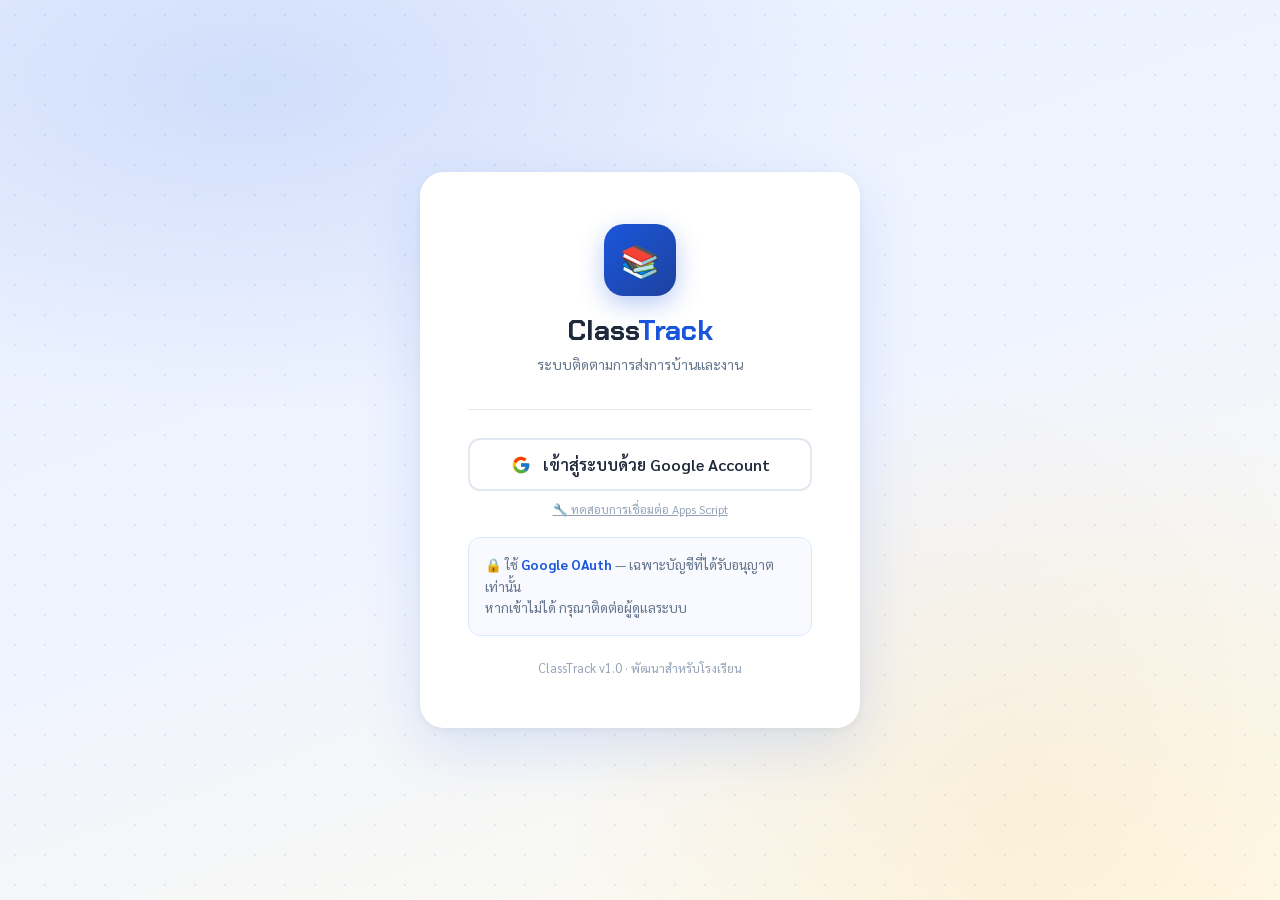
<file: pages/students.html>
<!DOCTYPE html>
<html lang="th">
<head>
  <meta charset="UTF-8" /><meta name="viewport" content="width=device-width, initial-scale=1.0" />
  <title>จัดการนักเรียน — ClassTrack</title>
  <link href="https://fonts.googleapis.com/css2?family=Sarabun:wght@300;400;500;600;700&family=Chakra+Petch:wght@500;600;700&display=swap" rel="stylesheet" />
  <link href="https://cdn.jsdelivr.net/npm/bootstrap@5.3.3/dist/css/bootstrap.min.css" rel="stylesheet" />
  <link href="https://cdn.jsdelivr.net/npm/bootstrap-icons@1.11.3/font/bootstrap-icons.css" rel="stylesheet" />
  <link href="../assets/css/main.css" rel="stylesheet" />
</head>
<body>
<nav id="sidebar">
  <div class="sidebar-brand"><span class="brand-icon">📚</span><span class="brand-name">Class<b>Track</b></span></div>
  <div class="sidebar-user"><div class="user-avatar" id="user-avatar">ค</div><div><div class="user-name" id="user-name">กำลังโหลด...</div><div class="user-role" id="user-role"></div></div></div>
  <ul class="sidebar-nav">
    <li><a href="dashboard.html" data-page="dashboard"><i class="bi bi-speedometer2"></i> Dashboard</a></li>
    <li><a href="assignments.html" data-page="assignments"><i class="bi bi-journal-plus"></i> มอบหมายงาน</a></li>
    <li><a href="checkwork.html" data-page="checkwork"><i class="bi bi-calendar-check"></i> ตรวจงาน</a></li>
    <li><a href="students.html" data-page="students"><i class="bi bi-people"></i> จัดการนักเรียน</a></li>
    <li><a href="reports.html" data-page="reports"><i class="bi bi-bar-chart-line"></i> รายงานผล</a></li>
    <li class="admin-only"><a href="classes.html" data-page="classes"><i class="bi bi-building"></i> จัดการชั้นเรียน</a></li>
    <li class="admin-only"><a href="settings.html" data-page="settings"><i class="bi bi-gear"></i> ตั้งค่าระบบ</a></li>
  </ul>
  <div class="sidebar-footer"><button class="btn-logout" onclick="Auth.logout()"><i class="bi bi-box-arrow-left"></i> ออกจากระบบ</button></div>
</nav>
<header id="topbar">
  <button id="sidebar-toggle" onclick="toggleSidebar()"><i class="bi bi-list"></i></button>
  <span class="topbar-title">นักเรียน</span><span></span>
</header>

<main id="main-content">
  <div class="page-header">
    <div>
      <div class="page-title">จัดการนักเรียน <span>Students</span></div>
      <div class="page-sub">เพิ่ม แก้ไข และ Import รายชื่อนักเรียน</div>
    </div>
    <div class="d-flex gap-2">
      <button class="btn-outline-ct" onclick="openImportModal()"><i class="bi bi-file-earmark-arrow-up"></i> Import CSV</button>
      <button class="btn-primary-ct" onclick="openStudentModal()"><i class="bi bi-person-plus"></i> เพิ่มนักเรียน</button>
    </div>
  </div>

  <!-- Class selector + Search -->
  <div class="card mb-3">
    <div class="card-body-ct">
      <div class="row g-2 align-items-end">
        <div class="col-sm-5 col-md-4">
          <label class="form-label">เลือกชั้นเรียน</label>
          <select class="form-select" id="sel-class" onchange="loadStudents()">
            <option value="">เลือกชั้นเรียน...</option>
          </select>
        </div>
        <div class="col-sm-7 col-md-5">
          <label class="form-label">ค้นหา</label>
          <input type="text" class="form-control" id="inp-search" placeholder="ค้นหาชื่อ หรือเลขประจำตัว..." oninput="filterStudents()" />
        </div>
        <div class="col-md-3">
          <button class="btn-outline-ct w-100" onclick="exportStudents()"><i class="bi bi-file-earmark-excel"></i> Export</button>
        </div>
      </div>
    </div>
  </div>

  <!-- Student Count -->
  <div class="d-flex align-items-center justify-content-between mb-2 px-1">
    <small id="student-count" style="color:var(--muted)">กำลังโหลด...</small>
    <div class="d-flex gap-2">
      <span class="badge" style="background:#f0fdf4;color:#065f46;border:1px solid #bbf7d0;border-radius:20px;padding:4px 12px">✅ Active</span>
      <span class="badge" style="background:#fff5f5;color:#991b1b;border:1px solid #fecaca;border-radius:20px;padding:4px 12px">❌ Inactive</span>
    </div>
  </div>

  <!-- Student Table -->
  <div class="card">
    <div class="card-body-ct" id="student-table-wrap">
      <div class="empty-state"><div class="empty-icon">👥</div><p>กรุณาเลือกชั้นเรียนก่อน</p></div>
    </div>
  </div>
</main>

<!-- Student Modal -->
<div class="modal fade" id="studentModal" tabindex="-1">
  <div class="modal-dialog modal-dialog-centered">
    <div class="modal-content" style="border-radius:18px;border:none">
      <div class="modal-header" style="padding:20px 24px;border-bottom:1px solid var(--border)">
        <h5 class="modal-title" id="student-modal-title" style="font-family:'Chakra Petch',sans-serif;font-weight:600">เพิ่มนักเรียน</h5>
        <button type="button" class="btn-close" data-bs-dismiss="modal"></button>
      </div>
      <div class="modal-body" style="padding:24px">
        <input type="hidden" id="edit-student-id" />
        <div class="row g-3">
          <div class="col-4">
            <label class="form-label">คำนำหน้า</label>
            <select class="form-select" id="inp-prefix">
              <option value="ด.ช.">ด.ช.</option>
              <option value="ด.ญ.">ด.ญ.</option>
              <option value="นาย">นาย</option>
              <option value="น.ส.">น.ส.</option>
            </select>
          </div>
          <div class="col-8">
            <label class="form-label">ชื่อ-นามสกุล <span class="text-danger">*</span></label>
            <input type="text" class="form-control" id="inp-fullname" placeholder="ชื่อ นามสกุล" required />
          </div>
          <div class="col-6">
            <label class="form-label">เลขประจำตัว</label>
            <input type="text" class="form-control" id="inp-student-code" placeholder="เช่น 10234" />
          </div>
          <div class="col-6">
            <label class="form-label">ชั้นเรียน <span class="text-danger">*</span></label>
            <select class="form-select" id="inp-student-class" required></select>
          </div>
          <div class="col-12">
            <label class="form-label">สถานะ</label>
            <select class="form-select" id="inp-student-status">
              <option value="ACTIVE">ACTIVE — กำลังศึกษา</option>
              <option value="INACTIVE">INACTIVE — ไม่มีในระบบ</option>
            </select>
          </div>
        </div>
      </div>
      <div class="modal-footer" style="padding:16px 24px;border-top:1px solid var(--border);gap:10px">
        <button class="btn-outline-ct" data-bs-dismiss="modal">ยกเลิก</button>
        <button class="btn-primary-ct" onclick="saveStudent()"><i class="bi bi-save"></i> บันทึก</button>
      </div>
    </div>
  </div>
</div>

<!-- Import CSV Modal -->
<div class="modal fade" id="importModal" tabindex="-1">
  <div class="modal-dialog modal-dialog-centered">
    <div class="modal-content" style="border-radius:18px;border:none">
      <div class="modal-header" style="padding:20px 24px;border-bottom:1px solid var(--border)">
        <h5 class="modal-title" style="font-family:'Chakra Petch',sans-serif;font-weight:600">Import รายชื่อจาก CSV</h5>
        <button type="button" class="btn-close" data-bs-dismiss="modal"></button>
      </div>
      <div class="modal-body" style="padding:24px">
        <div class="alert-ct info mb-3">
          ℹ️ ไฟล์ CSV ต้องมีหัวคอลัมน์:<br>
          <code>student_code, prefix, fullname, class_id, status</code>
        </div>
        <div class="mb-3">
          <label class="form-label">เลือกไฟล์ CSV</label>
          <input type="file" class="form-control" id="inp-csv" accept=".csv,.txt" onchange="previewCSV(this)" />
        </div>
        <div id="csv-preview" style="max-height:200px;overflow-y:auto"></div>
      </div>
      <div class="modal-footer" style="padding:16px 24px;border-top:1px solid var(--border);gap:10px">
        <button class="btn-outline-ct" data-bs-dismiss="modal">ยกเลิก</button>
        <button class="btn-primary-ct" onclick="importCSV()"><i class="bi bi-upload"></i> Import</button>
      </div>
    </div>
  </div>
</div>

<div id="global-loading" style="display:none;position:fixed;inset:0;z-index:8888;background:rgba(255,255,255,0.88);backdrop-filter:blur(4px);align-items:center;justify-content:center;flex-direction:column;gap:14px">
  <div class="spinner"></div><div id="loading-text" style="font-size:15px;color:#64748b;font-family:Sarabun,sans-serif">กำลังโหลด...</div>
</div>

<script src="https://cdn.jsdelivr.net/npm/bootstrap@5.3.3/dist/js/bootstrap.bundle.min.js"></script>
<script src="https://accounts.google.com/gsi/client" async defer></script>
<script src="../assets/js/config.js"></script>
<script src="../assets/js/api.js"></script>
<script src="../assets/js/ui.js"></script>
<script src="../assets/js/auth.js"></script>

<script>
  const user = Auth.requireAuth();
  if (user) {
    UI.renderUserInfo();
    const av = document.getElementById('user-avatar');
    if (av && user.name) av.textContent = user.name.charAt(0);
    if (user.role !== 'ADMIN') document.querySelectorAll('.admin-only').forEach(el => el.style.display = 'none');
    document.querySelector('[data-page="students"]').classList.add('active');
    initPage();
  }
  function toggleSidebar() { document.getElementById('sidebar').classList.toggle('open'); }

  let _allStudents = [];
  let _classes     = [];
  let _csvRows     = [];

  async function initPage() {
    try {
      const cr = await Api.Classes.list();
      _classes = cr.data || [];
      const classOpts = _classes.map(c => `<option value="${c.class_id}">${UI.escHtml(c.class_name)}</option>`).join('');
      document.getElementById('sel-class').insertAdjacentHTML('beforeend', classOpts);
      document.getElementById('inp-student-class').innerHTML =
        '<option value="">เลือกชั้น</option>' + classOpts;
    } catch(e) { UI.toast('โหลดชั้นเรียนไม่สำเร็จ','error'); }
  }

  async function loadStudents() {
    const classId = document.getElementById('sel-class').value;
    if (!classId) {
      document.getElementById('student-table-wrap').innerHTML =
        '<div class="empty-state"><div class="empty-icon">👥</div><p>กรุณาเลือกชั้นเรียน</p></div>';
      document.getElementById('student-count').textContent = '';
      return;
    }
    document.getElementById('student-table-wrap').innerHTML =
      '<div class="d-flex justify-content-center py-5"><div class="spinner"></div></div>';
    try {
      const res = await Api.Students.list(classId);
      _allStudents = res.data || [];
      filterStudents();
    } catch(e) {
      document.getElementById('student-table-wrap').innerHTML =
        '<div class="alert-ct warning">⚠️ โหลดข้อมูลไม่สำเร็จ</div>';
    }
  }

  function filterStudents() {
    const q = (document.getElementById('inp-search').value || '').toLowerCase();
    const filtered = q
      ? _allStudents.filter(s =>
          (s.fullname||'').toLowerCase().includes(q) ||
          (s.student_code||'').toLowerCase().includes(q))
      : _allStudents;
    renderStudentTable(filtered);
  }

  function renderStudentTable(students) {
    document.getElementById('student-count').textContent =
      `แสดง ${students.length} / ${_allStudents.length} คน`;
    if (!students.length) {
      document.getElementById('student-table-wrap').innerHTML =
        '<div class="empty-state"><div class="empty-icon">🔍</div><p>ไม่พบนักเรียนที่ค้นหา</p></div>';
      return;
    }
    const trs = students.map((s, i) => {
      const statusBadge = s.status === 'ACTIVE'
        ? '<span class="badge" style="background:#f0fdf4;color:#065f46;border:1px solid #bbf7d0;border-radius:20px;padding:3px 10px;font-size:12px">✅ Active</span>'
        : '<span class="badge" style="background:#fff5f5;color:#991b1b;border:1px solid #fecaca;border-radius:20px;padding:3px 10px;font-size:12px">❌ Inactive</span>';
      return `<tr>
        <td style="color:var(--muted)">${i+1}</td>
        <td style="color:var(--muted);font-size:13px">${UI.escHtml(s.student_code||'-')}</td>
        <td style="font-weight:500">${UI.escHtml(s.prefix)}${UI.escHtml(s.fullname)}</td>
        <td>${statusBadge}</td>
        <td>
          <div class="d-flex gap-1">
            <button class="btn btn-sm btn-outline-secondary" onclick='editStudent(${JSON.stringify(s).replace(/'/g,"&#39;")})' title="แก้ไข"><i class="bi bi-pencil"></i></button>
            <button class="btn btn-sm btn-outline-danger" onclick="removeStudent('${s.student_id}')" title="${s.status==='ACTIVE'?'ปิดใช้งาน':'เปิดใช้งาน'}">
              <i class="bi bi-${s.status==='ACTIVE'?'person-x':'person-check'}"></i>
            </button>
          </div>
        </td>
      </tr>`;
    }).join('');

    document.getElementById('student-table-wrap').innerHTML = `
      <div class="table-responsive">
        <table class="table table-hover align-middle" style="font-size:14px">
          <thead class="table-light"><tr>
            <th>#</th><th>เลขประจำตัว</th><th>ชื่อ-นามสกุล</th><th>สถานะ</th><th>จัดการ</th>
          </tr></thead>
          <tbody>${trs}</tbody>
        </table>
      </div>`;
  }

  function openStudentModal(isEdit = false) {
    document.getElementById('student-modal-title').textContent = isEdit ? 'แก้ไขข้อมูลนักเรียน' : 'เพิ่มนักเรียน';
    if (!isEdit) {
      document.getElementById('edit-student-id').value    = '';
      document.getElementById('inp-prefix').value         = 'ด.ช.';
      document.getElementById('inp-fullname').value       = '';
      document.getElementById('inp-student-code').value   = '';
      document.getElementById('inp-student-class').value  = document.getElementById('sel-class').value;
      document.getElementById('inp-student-status').value = 'ACTIVE';
    }
    UI.modal('studentModal', true);
  }

  function editStudent(s) {
    openStudentModal(true);
    document.getElementById('edit-student-id').value    = s.student_id;
    document.getElementById('inp-prefix').value         = s.prefix || 'ด.ช.';
    document.getElementById('inp-fullname').value       = s.fullname || '';
    document.getElementById('inp-student-code').value   = s.student_code || '';
    document.getElementById('inp-student-class').value  = s.class_id || '';
    document.getElementById('inp-student-status').value = s.status || 'ACTIVE';
  }

  async function saveStudent() {
    const sid      = document.getElementById('edit-student-id').value;
    const fullname = document.getElementById('inp-fullname').value.trim();
    const classId  = document.getElementById('inp-student-class').value;
    if (!fullname || !classId) { UI.toast('กรุณากรอกชื่อและเลือกชั้น','warning'); return; }

    const payload = {
      student_id:   sid || undefined,
      prefix:       document.getElementById('inp-prefix').value,
      fullname,
      student_code: document.getElementById('inp-student-code').value.trim(),
      class_id:     classId,
      status:       document.getElementById('inp-student-status').value,
    };

    UI.loading(true, 'กำลังบันทึก...');
    try {
      await (sid ? Api.Students.update(payload) : Api.Students.add(payload));
      UI.toast(sid ? 'อัพเดตข้อมูลเรียบร้อย ✅' : 'เพิ่มนักเรียนเรียบร้อย ✅', 'success');
      UI.modal('studentModal', false);
      loadStudents();
    } catch(e) {
      UI.toast('บันทึกไม่สำเร็จ', 'error');
    } finally { UI.loading(false); }
  }

  async function removeStudent(studentId) {
    const s = _allStudents.find(x => x.student_id === studentId);
    const action = s?.status === 'ACTIVE' ? 'ปิดใช้งาน' : 'เปิดใช้งาน';
    const ok = await UI.confirm(`ต้องการ${action}นักเรียนคนนี้ใช่หรือไม่?`);
    if (!ok) return;
    UI.loading(true);
    try {
      await Api.Students.remove(studentId);
      UI.toast(`${action}เรียบร้อยแล้ว`, 'success');
      loadStudents();
    } catch(e) { UI.toast('เกิดข้อผิดพลาด','error'); }
    finally { UI.loading(false); }
  }

  function openImportModal() { _csvRows=[]; document.getElementById('csv-preview').innerHTML=''; UI.modal('importModal',true); }

  function previewCSV(input) {
    const file = input.files[0];
    if (!file) return;
    const reader = new FileReader();
    reader.onload = (e) => {
      const lines = e.target.result.split('\n').filter(l=>l.trim());
      _csvRows = lines.slice(1).map(l => {
        const cols = l.split(',').map(c=>c.trim().replace(/^"|"$/g,''));
        return { student_code:cols[0], prefix:cols[1], fullname:cols[2], class_id:cols[3], status:cols[4]||'ACTIVE' };
      }).filter(r=>r.fullname);

      document.getElementById('csv-preview').innerHTML = `
        <div class="alert-ct success mb-2">✅ พบ ${_csvRows.length} รายการ</div>
        <div class="table-responsive" style="font-size:12.5px">
          <table class="table table-sm">
            <thead><tr><th>เลขประจำตัว</th><th>ชื่อ</th><th>ชั้น</th></tr></thead>
            <tbody>${_csvRows.slice(0,5).map(r=>`<tr><td>${UI.escHtml(r.student_code)}</td><td>${UI.escHtml(r.prefix)}${UI.escHtml(r.fullname)}</td><td>${UI.escHtml(r.class_id)}</td></tr>`).join('')}</tbody>
          </table>
          ${_csvRows.length>5?`<small class="text-muted">และอีก ${_csvRows.length-5} รายการ...</small>`:''}
        </div>`;
    };
    reader.readAsText(file, 'UTF-8');
  }

  async function importCSV() {
    if (!_csvRows.length) { UI.toast('ยังไม่มีข้อมูลที่โหลด','warning'); return; }
    UI.loading(true, `กำลัง Import ${_csvRows.length} รายการ...`);
    try {
      await Api.Students.importCSV(_csvRows);
      UI.toast(`Import เสร็จสิ้น ${_csvRows.length} รายการ ✅`, 'success');
      UI.modal('importModal', false);
      loadStudents();
    } catch(e) { UI.toast('Import ไม่สำเร็จ','error'); }
    finally { UI.loading(false); }
  }

  async function exportStudents() {
    const classId = document.getElementById('sel-class').value;
    if (!classId) { UI.toast('กรุณาเลือกชั้นเรียนก่อน Export','warning'); return; }
    UI.loading(true,'กำลัง Export...');
    try {
      const res = await Api.get('/students/export', { class_id: classId });
      if (res.data?.url) window.open(res.data.url, '_blank');
    } catch(e) { UI.toast('Export ไม่สำเร็จ','error'); }
    finally { UI.loading(false); }
  }
</script>
</body>
</html>
</file>
<file: assets/css/main.css>
/* ════════════════════════════════════════
   ClassTrack — Global Stylesheet
   ════════════════════════════════════════ */

@import url('https://fonts.googleapis.com/css2?family=Sarabun:wght@300;400;500;600;700&family=Chakra+Petch:wght@500;600;700&display=swap');

:root {
  --primary:       #1a56db;
  --primary-dark:  #1e429f;
  --primary-light: #ebf2ff;
  --accent:        #f59e0b;
  --success:       #10b981;
  --danger:        #ef4444;
  --warning:       #f59e0b;
  --info:          #06b6d4;
  --bg:            #f4f7fe;
  --surface:       #ffffff;
  --text:          #1e293b;
  --muted:         #64748b;
  --border:        #e2e8f0;
  --sidebar-w:     240px;
  --topbar-h:      56px;
  --radius:        12px;
  --shadow-sm:     0 2px 8px rgba(0,0,0,0.06);
  --shadow:        0 4px 20px rgba(0,0,0,0.09);
  --shadow-lg:     0 12px 40px rgba(0,0,0,0.12);
}

*, *::before, *::after { box-sizing: border-box; margin: 0; padding: 0; }

body {
  font-family: 'Sarabun', sans-serif;
  background: var(--bg);
  color: var(--text);
  min-height: 100vh;
  display: flex;
}

/* ── Sidebar ─────────────────────────── */
#sidebar {
  width: var(--sidebar-w);
  min-height: 100vh;
  background: var(--surface);
  border-right: 1px solid var(--border);
  display: flex;
  flex-direction: column;
  position: fixed;
  left: 0; top: 0; bottom: 0;
  z-index: 200;
  transition: transform 0.3s cubic-bezier(0.4,0,0.2,1);
  box-shadow: var(--shadow-sm);
}

.sidebar-brand {
  display: flex;
  align-items: center;
  gap: 10px;
  padding: 22px 20px 18px;
  border-bottom: 1px solid var(--border);
}
.brand-icon { font-size: 24px; }
.brand-name {
  font-family: 'Chakra Petch', sans-serif;
  font-size: 18px; font-weight: 600; color: var(--text);
}
.brand-name b { color: var(--primary); }

.sidebar-user {
  display: flex;
  align-items: center;
  gap: 10px;
  padding: 16px 20px;
  border-bottom: 1px solid var(--border);
  background: var(--primary-light);
}
.user-avatar {
  width: 38px; height: 38px;
  background: var(--primary);
  border-radius: 50%;
  display: flex; align-items: center; justify-content: center;
  color: white; font-weight: 700; font-size: 16px;
  flex-shrink: 0;
}
.user-name { font-size: 14px; font-weight: 600; color: var(--text); }
.user-role { font-size: 12px; color: var(--primary); font-weight: 500; }

.sidebar-nav {
  list-style: none;
  padding: 12px 0;
  flex: 1;
  overflow-y: auto;
}
.sidebar-nav li a {
  display: flex;
  align-items: center;
  gap: 10px;
  padding: 11px 20px;
  font-size: 14.5px;
  color: var(--muted);
  text-decoration: none;
  border-radius: 0;
  transition: all 0.18s;
  border-left: 3px solid transparent;
}
.sidebar-nav li a i { font-size: 16px; width: 18px; text-align: center; }
.sidebar-nav li a:hover {
  background: var(--primary-light);
  color: var(--primary);
  border-left-color: var(--primary);
}
.sidebar-nav li a.active {
  background: var(--primary-light);
  color: var(--primary);
  border-left-color: var(--primary);
  font-weight: 600;
}

.sidebar-footer {
  padding: 16px 20px;
  border-top: 1px solid var(--border);
}
.btn-logout {
  width: 100%;
  display: flex; align-items: center; gap: 8px;
  padding: 9px 16px;
  background: none; border: 1px solid var(--border);
  border-radius: var(--radius);
  color: var(--muted); font-size: 14px;
  font-family: 'Sarabun', sans-serif;
  cursor: pointer;
  transition: all 0.18s;
}
.btn-logout:hover { border-color: var(--danger); color: var(--danger); background: #fff5f5; }

/* ── Topbar (mobile) ─────────────────── */
#topbar {
  display: none;
  position: fixed;
  top: 0; left: 0; right: 0;
  height: var(--topbar-h);
  background: var(--surface);
  border-bottom: 1px solid var(--border);
  align-items: center;
  justify-content: space-between;
  padding: 0 16px;
  z-index: 300;
  box-shadow: var(--shadow-sm);
}
#sidebar-toggle {
  background: none; border: none;
  font-size: 22px; cursor: pointer; color: var(--text);
  padding: 4px 8px;
}
.topbar-title {
  font-family: 'Chakra Petch', sans-serif;
  font-size: 17px; font-weight: 600; color: var(--primary);
}

/* ── Main Content ────────────────────── */
#main-content {
  margin-left: var(--sidebar-w);
  flex: 1;
  min-height: 100vh;
  padding: 28px;
}

/* ── Page Header ─────────────────────── */
.page-header {
  display: flex;
  align-items: center;
  justify-content: space-between;
  margin-bottom: 24px;
  flex-wrap: wrap;
  gap: 12px;
}
.page-title {
  font-family: 'Chakra Petch', sans-serif;
  font-size: 22px; font-weight: 700; color: var(--text);
}
.page-title span { color: var(--primary); }
.page-sub { font-size: 14px; color: var(--muted); margin-top: 2px; }

/* ── Cards ───────────────────────────── */
.card {
  background: var(--surface);
  border-radius: 16px;
  border: 1px solid var(--border);
  box-shadow: var(--shadow-sm);
  overflow: hidden;
}
.card-header-ct {
  padding: 18px 22px 16px;
  border-bottom: 1px solid var(--border);
  display: flex;
  align-items: center;
  justify-content: space-between;
  gap: 12px;
}
.card-header-ct h5 {
  font-size: 16px; font-weight: 600; color: var(--text); margin: 0;
}
.card-body-ct { padding: 22px; }

/* ── Stat Cards ──────────────────────── */
.stat-card {
  background: var(--surface);
  border-radius: 16px;
  border: 1px solid var(--border);
  padding: 20px 22px;
  box-shadow: var(--shadow-sm);
  display: flex;
  align-items: center;
  gap: 16px;
  transition: box-shadow 0.2s, transform 0.2s;
}
.stat-card:hover { box-shadow: var(--shadow); transform: translateY(-2px); }
.stat-icon {
  width: 52px; height: 52px; border-radius: 14px;
  display: flex; align-items: center; justify-content: center;
  font-size: 24px; flex-shrink: 0;
}
.stat-icon.blue  { background: #eff6ff; }
.stat-icon.green { background: #f0fdf4; }
.stat-icon.amber { background: #fffbeb; }
.stat-icon.red   { background: #fff5f5; }
.stat-value { font-size: 26px; font-weight: 700; color: var(--text); line-height: 1.1; }
.stat-label { font-size: 13px; color: var(--muted); margin-top: 2px; }

/* ── Buttons ─────────────────────────── */
.btn-primary-ct {
  display: inline-flex; align-items: center; gap: 7px;
  padding: 9px 20px;
  background: var(--primary); color: white;
  border: none; border-radius: var(--radius);
  font-family: 'Sarabun', sans-serif;
  font-size: 14.5px; font-weight: 600;
  cursor: pointer; text-decoration: none;
  transition: all 0.18s;
  box-shadow: 0 2px 8px rgba(26,86,219,0.25);
}
.btn-primary-ct:hover { background: var(--primary-dark); transform: translateY(-1px); color: white; }

.btn-outline-ct {
  display: inline-flex; align-items: center; gap: 7px;
  padding: 9px 20px;
  background: white; color: var(--primary);
  border: 2px solid var(--primary);
  border-radius: var(--radius);
  font-family: 'Sarabun', sans-serif;
  font-size: 14.5px; font-weight: 600;
  cursor: pointer; text-decoration: none;
  transition: all 0.18s;
}
.btn-outline-ct:hover { background: var(--primary); color: white; }

.btn-success-ct {
  display: inline-flex; align-items: center; gap: 7px;
  padding: 8px 18px;
  background: var(--success); color: white;
  border: none; border-radius: var(--radius);
  font-family: 'Sarabun', sans-serif;
  font-size: 14px; font-weight: 600;
  cursor: pointer; transition: all 0.18s;
}
.btn-success-ct:hover { background: #059669; }

.btn-danger-ct {
  display: inline-flex; align-items: center; gap: 7px;
  padding: 8px 18px;
  background: var(--danger); color: white;
  border: none; border-radius: var(--radius);
  font-family: 'Sarabun', sans-serif;
  font-size: 14px; font-weight: 600;
  cursor: pointer; transition: all 0.18s;
}
.btn-danger-ct:hover { background: #dc2626; }

/* ── Form Controls ───────────────────── */
.form-control, .form-select {
  border-radius: 10px !important;
  border: 1.5px solid var(--border) !important;
  font-family: 'Sarabun', sans-serif !important;
  font-size: 14.5px !important;
  padding: 9px 14px !important;
  transition: border-color 0.18s, box-shadow 0.18s !important;
}
.form-control:focus, .form-select:focus {
  border-color: var(--primary) !important;
  box-shadow: 0 0 0 3px rgba(26,86,219,0.12) !important;
}
.form-label { font-size: 14px; font-weight: 600; color: var(--text); margin-bottom: 6px; }

/* ── Table ───────────────────────────── */
.table { font-size: 14px; font-family: 'Sarabun', sans-serif; }
.table th { font-size: 13px; font-weight: 600; color: var(--muted); text-transform: uppercase; letter-spacing: 0.3px; }
.table td { vertical-align: middle; }
.table-hover tbody tr:hover { background: var(--primary-light); }

/* ── Status Buttons (check work) ────── */
.status-btn {
  padding: 6px 14px;
  border-radius: 8px;
  border: 2px solid;
  font-family: 'Sarabun', sans-serif;
  font-size: 13px; font-weight: 600;
  cursor: pointer;
  transition: all 0.15s;
  background: white;
}
.status-btn.SENT     { border-color: var(--success); color: var(--success); }
.status-btn.SENT.active { background: var(--success); color: white; }
.status-btn.NOT_SENT { border-color: var(--danger); color: var(--danger); }
.status-btn.NOT_SENT.active { background: var(--danger); color: white; }
.status-btn.LATE     { border-color: var(--warning); color: #b45309; }
.status-btn.LATE.active { background: var(--warning); color: white; }
.status-btn.EXCUSED  { border-color: var(--info); color: #0e7490; }
.status-btn.EXCUSED.active { background: var(--info); color: white; }

/* ── Spinner ─────────────────────────── */
.spinner {
  width: 40px; height: 40px;
  border: 3px solid var(--border);
  border-top-color: var(--primary);
  border-radius: 50%;
  animation: spin 0.8s linear infinite;
}
@keyframes spin { to { transform: rotate(360deg); } }

/* ── Calendar ────────────────────────── */
.cal-grid {
  display: grid;
  grid-template-columns: repeat(7, 1fr);
  gap: 4px;
}
.cal-day-hdr {
  text-align: center; padding: 8px;
  font-size: 12px; font-weight: 700;
  color: var(--muted); text-transform: uppercase;
}
.cal-day {
  aspect-ratio: 1;
  display: flex; flex-direction: column;
  align-items: center; justify-content: center;
  border-radius: 10px;
  cursor: pointer;
  font-size: 14px;
  position: relative;
  transition: all 0.15s;
  border: 2px solid transparent;
}
.cal-day:hover { background: var(--primary-light); }
.cal-day.has-work::after {
  content: '';
  width: 6px; height: 6px;
  background: var(--primary);
  border-radius: 50%;
  position: absolute;
  bottom: 5px;
}
.cal-day.today { border-color: var(--primary); background: var(--primary-light); font-weight: 700; color: var(--primary); }
.cal-day.selected { background: var(--primary); color: white; }
.cal-day.selected::after { background: white; }
.cal-day.other-month { color: #cbd5e1; }

/* ── Progress Bar ────────────────────── */
.progress-ct {
  height: 8px; border-radius: 4px;
  background: var(--border); overflow: hidden;
}
.progress-ct-bar {
  height: 100%; border-radius: 4px;
  transition: width 0.4s ease;
}

/* ── Empty State ─────────────────────── */
.empty-state {
  text-align: center;
  padding: 60px 20px;
  color: var(--muted);
}
.empty-state .empty-icon { font-size: 52px; margin-bottom: 16px; }
.empty-state p { font-size: 15px; }

/* ── Alert inline ────────────────────── */
.alert-ct {
  padding: 14px 18px;
  border-radius: 12px;
  font-size: 14.5px;
  display: flex; align-items: center; gap: 10px;
  margin-bottom: 16px;
}
.alert-ct.info    { background: #eff6ff; color: #1e429f; border: 1px solid #bfdbfe; }
.alert-ct.success { background: #f0fdf4; color: #065f46; border: 1px solid #bbf7d0; }
.alert-ct.warning { background: #fffbeb; color: #92400e; border: 1px solid #fde68a; }
.alert-ct.danger  { background: #fff5f5; color: #991b1b; border: 1px solid #fecaca; }

/* ── Responsive ──────────────────────── */
@media (max-width: 768px) {
  #sidebar { transform: translateX(-100%); }
  #sidebar.open { transform: translateX(0); box-shadow: var(--shadow-lg); }
  #topbar { display: flex; }
  #main-content { margin-left: 0; padding: 16px; padding-top: calc(var(--topbar-h) + 16px); }
}

@media (max-width: 576px) {
  .stat-card { padding: 14px 16px; }
  .stat-value { font-size: 22px; }
}
</file>
